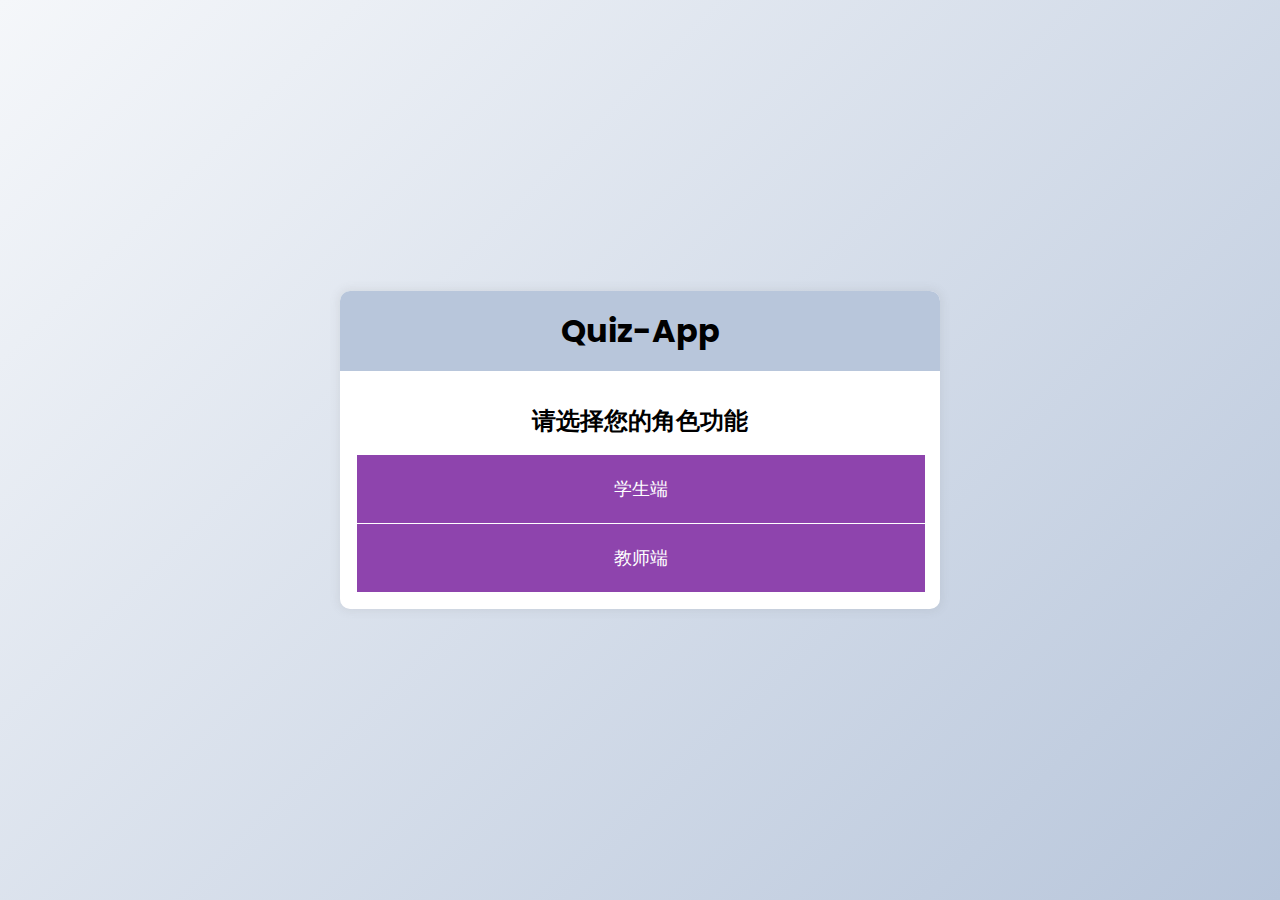
<file: index.html>
<!DOCTYPE html>
<html lang="en">

<head>
    <meta charset="UTF-8" />
    <meta name="viewport" content="width=device-width, initial-scale=1.0" />
    <link rel="stylesheet" href="css/myquiz.css" />
    <title>Quiz App</title>
</head>

<body>
    
    <div class="quiz-container" id="quiz">
        <h1 id="home">Quiz-App</h2>
        <div class="quiz-header">
             <h2 id="question">请选择您的角色功能</h1>
            <button id="studentButton">学生端</button>
            <button id="teacherButton">教师端</button>
        </div>

    </div>

    </div>
    <script src="js/myquiz.js"></script>
</body>

</html>
</file>
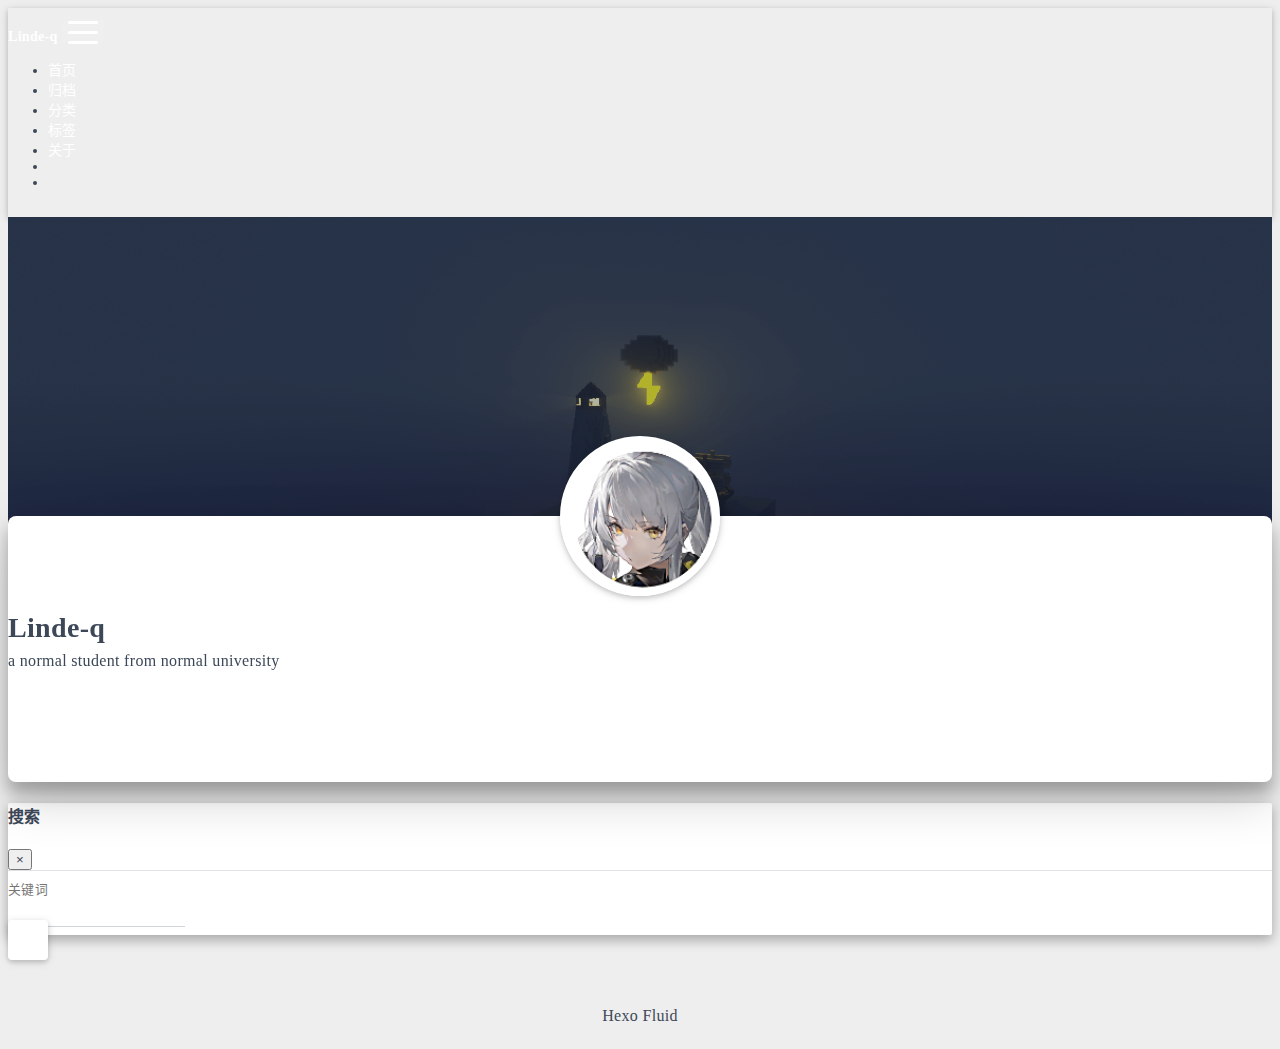
<file: about/index.html>
<!DOCTYPE html>
<html lang="zh-CN" data-default-color-scheme=auto>



<head>
  <meta charset="UTF-8">
  <link rel="apple-touch-icon" sizes="76x76" href="/img/fluid.png">
  <link rel="icon" href="/img/fluid.png">
  <meta name="viewport" content="width=device-width, initial-scale=1.0, maximum-scale=5.0, shrink-to-fit=no">
  <meta http-equiv="x-ua-compatible" content="ie=edge">
  
    <meta http-equiv="Content-Security-Policy" content="upgrade-insecure-requests">
  
  <meta name="theme-color" content="#2f4154">
  <meta name="author" content="lindeq">
  <meta name="keywords" content="">
  
    <meta property="og:type" content="website">
<meta property="og:title" content="关于">
<meta property="og:url" content="http://example.com/about/index.html">
<meta property="og:site_name" content="lindeq-blog">
<meta property="og:locale" content="zh_CN">
<meta property="article:published_time" content="2023-09-28T09:35:07.000Z">
<meta property="article:modified_time" content="2023-09-28T10:27:57.251Z">
<meta property="article:author" content="lindeq">
<meta name="twitter:card" content="summary_large_image">
  
  
    <meta name="referrer" content="no-referrer-when-downgrade">
  
  
  <title>关于 - lindeq-blog</title>

  <link  rel="stylesheet" href="https://lib.baomitu.com/twitter-bootstrap/4.6.1/css/bootstrap.min.css" />



  <link  rel="stylesheet" href="https://lib.baomitu.com/github-markdown-css/4.0.0/github-markdown.min.css" />

  <link  rel="stylesheet" href="https://lib.baomitu.com/hint.css/2.7.0/hint.min.css" />

  <link  rel="stylesheet" href="https://lib.baomitu.com/fancybox/3.5.7/jquery.fancybox.min.css" />



<!-- 主题依赖的图标库，不要自行修改 -->
<!-- Do not modify the link that theme dependent icons -->

<link rel="stylesheet" href="//at.alicdn.com/t/font_1749284_hj8rtnfg7um.css">



<link rel="stylesheet" href="//at.alicdn.com/t/font_1736178_lbnruvf0jn.css">


<link  rel="stylesheet" href="/css/main.css" />


  <link id="highlight-css" rel="stylesheet" href="/css/highlight.css" />
  
    <link id="highlight-css-dark" rel="stylesheet" href="/css/highlight-dark.css" />
  




  <script id="fluid-configs">
    var Fluid = window.Fluid || {};
    Fluid.ctx = Object.assign({}, Fluid.ctx)
    var CONFIG = {"hostname":"example.com","root":"/","version":"1.9.5","typing":{"enable":true,"typeSpeed":40,"cursorChar":"(❁´◡`❁)","loop":false,"scope":[]},"anchorjs":{"enable":true,"element":"h1,h2,h3,h4,h5,h6","placement":"left","visible":"hover","icon":""},"progressbar":{"enable":true,"height_px":3,"color":"#29d","options":{"showSpinner":false,"trickleSpeed":100}},"code_language":{"enable":true,"default":"TEXT"},"copy_btn":true,"image_caption":{"enable":true},"image_zoom":{"enable":true,"img_url_replace":["",""]},"toc":{"enable":true,"placement":"right","headingSelector":"h1,h2,h3,h4,h5,h6","collapseDepth":0},"lazyload":{"enable":true,"loading_img":"/img/loading.gif","onlypost":false,"offset_factor":2},"web_analytics":{"enable":true,"follow_dnt":false,"baidu":null,"google":{"measurement_id":null},"tencent":{"sid":null,"cid":null},"woyaola":null,"cnzz":null,"leancloud":{"app_id":"4k6QeVAcCH9PY7eyOk3ZWfpt-gzGzoHsz","app_key":"KM6cdkh5cNvivAIKkZVDYDog","server_url":null,"path":"window.location.pathname","ignore_local":false}},"search_path":"/local-search.xml","include_content_in_search":true};

    if (CONFIG.web_analytics.follow_dnt) {
      var dntVal = navigator.doNotTrack || window.doNotTrack || navigator.msDoNotTrack;
      Fluid.ctx.dnt = dntVal && (dntVal.startsWith('1') || dntVal.startsWith('yes') || dntVal.startsWith('on'));
    }
  </script>
  <script  src="/js/utils.js" ></script>
  <script  src="/js/color-schema.js" ></script>
  

  

  
    <!-- Google tag (gtag.js) -->
    <script async>
      if (!Fluid.ctx.dnt) {
        Fluid.utils.createScript("https://www.googletagmanager.com/gtag/js?id=", function() {
          window.dataLayer = window.dataLayer || [];
          function gtag() {
            dataLayer.push(arguments);
          }
          gtag('js', new Date());
          gtag('config', '');
        });
      }
    </script>
  

  

  

  

  
    
  



  
<meta name="generator" content="Hexo 6.3.0"></head>


<body>
  

  <header>
    

<div class="header-inner" style="height: 60vh;">
  <nav id="navbar" class="navbar fixed-top  navbar-expand-lg navbar-dark scrolling-navbar">
  <div class="container">
    <a class="navbar-brand" href="/">
      <strong>Linde-q</strong>
    </a>

    <button id="navbar-toggler-btn" class="navbar-toggler" type="button" data-toggle="collapse"
            data-target="#navbarSupportedContent"
            aria-controls="navbarSupportedContent" aria-expanded="false" aria-label="Toggle navigation">
      <div class="animated-icon"><span></span><span></span><span></span></div>
    </button>

    <!-- Collapsible content -->
    <div class="collapse navbar-collapse" id="navbarSupportedContent">
      <ul class="navbar-nav ml-auto text-center">
        
          
          
          
          
            <li class="nav-item">
              <a class="nav-link" href="/">
                <i class="iconfont icon-home-fill"></i>
                <span>首页</span>
              </a>
            </li>
          
        
          
          
          
          
            <li class="nav-item">
              <a class="nav-link" href="/archives/">
                <i class="iconfont icon-archive-fill"></i>
                <span>归档</span>
              </a>
            </li>
          
        
          
          
          
          
            <li class="nav-item">
              <a class="nav-link" href="/categories/">
                <i class="iconfont icon-category-fill"></i>
                <span>分类</span>
              </a>
            </li>
          
        
          
          
          
          
            <li class="nav-item">
              <a class="nav-link" href="/tags/">
                <i class="iconfont icon-tags-fill"></i>
                <span>标签</span>
              </a>
            </li>
          
        
          
          
          
          
            <li class="nav-item">
              <a class="nav-link" href="/about/">
                <i class="iconfont icon-user-fill"></i>
                <span>关于</span>
              </a>
            </li>
          
        
        
          <li class="nav-item" id="search-btn">
            <a class="nav-link" target="_self" href="javascript:;" data-toggle="modal" data-target="#modalSearch" aria-label="Search">
              <i class="iconfont icon-search"></i>
            </a>
          </li>
          
        
        
          <li class="nav-item" id="color-toggle-btn">
            <a class="nav-link" target="_self" href="javascript:;" aria-label="Color Toggle">
              <i class="iconfont icon-dark" id="color-toggle-icon"></i>
            </a>
          </li>
        
      </ul>
    </div>
  </div>
</nav>

  

<div id="banner" class="banner" parallax=true
     style="background: url('/img/default.png') no-repeat center center; background-size: cover;">
  <div class="full-bg-img">
    <div class="mask flex-center" style="background-color: rgba(0, 0, 0, 0.3)">
      <div class="banner-text text-center fade-in-up">
        <div class="h2">
          
            <span id="subtitle" data-typed-text="关于"></span>
          
        </div>

        
      </div>

      
    </div>
  </div>
</div>

</div>

  </header>

  <main>
    
      <div class="container nopadding-x-md">
        <div id="board"
          >
          
            <div class="about-avatar">
              <img src="/img/head.png" srcset="/img/loading.gif" lazyload class="img-fluid" alt="avatar">
            </div>
          
          <div class="container">
            <div class="row">
              <div class="col-12 col-md-10 m-auto">
                

<div class="text-center">
  <div class="about-info">
    <div class="about-name">Linde-q</div>
    <div class="about-intro">a normal student from normal university</div>
    <div class="about-icons">
      
        
        
        
        <a href=https://github.com/Linde-q/Linde-q.github.io class="
           hint--bottom hint--rounded"
           aria-label=GitHub
           target="_blank"
        >
          <i class="iconfont icon-github-fill" aria-hidden="true"></i>
          
        </a>
      
        
        
        
        <a  class="qr-trigger
           "
           
           target="_self"
        >
          <i class="iconfont icon-wechat-fill" aria-hidden="true"></i>
          
            <img class="qr-img" src="/img/Tc.png" srcset="/img/loading.gif" lazyload alt="qrcode" />
          
        </a>
      
    </div>
  </div>
</div>

<article class="about-content page-content mt-5">
  <div class="markdown-body">
    
  </div>

  
</article>





  



  



  



  



  





              </div>
            </div>
          </div>
        </div>
      </div>
    

    
      <a id="scroll-top-button" aria-label="TOP" href="#" role="button">
        <i class="iconfont icon-arrowup" aria-hidden="true"></i>
      </a>
    

    
      <div class="modal fade" id="modalSearch" tabindex="-1" role="dialog" aria-labelledby="ModalLabel"
     aria-hidden="true">
  <div class="modal-dialog modal-dialog-scrollable modal-lg" role="document">
    <div class="modal-content">
      <div class="modal-header text-center">
        <h4 class="modal-title w-100 font-weight-bold">搜索</h4>
        <button type="button" id="local-search-close" class="close" data-dismiss="modal" aria-label="Close">
          <span aria-hidden="true">&times;</span>
        </button>
      </div>
      <div class="modal-body mx-3">
        <div class="md-form mb-5">
          <input type="text" id="local-search-input" class="form-control validate">
          <label data-error="x" data-success="v" for="local-search-input">关键词</label>
        </div>
        <div class="list-group" id="local-search-result"></div>
      </div>
    </div>
  </div>
</div>

    

    
  </main>

  <footer>
    <div class="footer-inner">
  
    <div class="footer-content">
       <a href="https://hexo.io" target="_blank" rel="nofollow noopener"><span>Hexo</span></a> <i class="iconfont icon-love"></i> <a href="https://github.com/fluid-dev/hexo-theme-fluid" target="_blank" rel="nofollow noopener"><span>Fluid</span></a> 
    </div>
  
  
    <div class="statistics">
  
  

  
</div>

  
  
  
</div>

  </footer>

  <!-- Scripts -->
  
  <script  src="https://lib.baomitu.com/nprogress/0.2.0/nprogress.min.js" ></script>
  <link  rel="stylesheet" href="https://lib.baomitu.com/nprogress/0.2.0/nprogress.min.css" />

  <script>
    NProgress.configure({"showSpinner":false,"trickleSpeed":100})
    NProgress.start()
    window.addEventListener('load', function() {
      NProgress.done();
    })
  </script>


<script  src="https://lib.baomitu.com/jquery/3.6.4/jquery.min.js" ></script>
<script  src="https://lib.baomitu.com/twitter-bootstrap/4.6.1/js/bootstrap.min.js" ></script>
<script  src="/js/events.js" ></script>
<script  src="/js/plugins.js" ></script>


  <script  src="https://lib.baomitu.com/typed.js/2.0.12/typed.min.js" ></script>
  <script>
    (function (window, document) {
      var typing = Fluid.plugins.typing;
      var subtitle = document.getElementById('subtitle');
      if (!subtitle || !typing) {
        return;
      }
      var text = subtitle.getAttribute('data-typed-text');
      
        typing(text);
      
    })(window, document);
  </script>




  
    <script  src="/js/img-lazyload.js" ></script>
  




  <script src=https://lib.baomitu.com/clipboard.js/2.0.11/clipboard.min.js></script>

  <script>Fluid.plugins.codeWidget();</script>


  
<script>
  Fluid.utils.createScript('https://lib.baomitu.com/anchor-js/4.3.1/anchor.min.js', function() {
    window.anchors.options = {
      placement: CONFIG.anchorjs.placement,
      visible  : CONFIG.anchorjs.visible
    };
    if (CONFIG.anchorjs.icon) {
      window.anchors.options.icon = CONFIG.anchorjs.icon;
    }
    var el = (CONFIG.anchorjs.element || 'h1,h2,h3,h4,h5,h6').split(',');
    var res = [];
    for (var item of el) {
      res.push('.markdown-body > ' + item.trim());
    }
    if (CONFIG.anchorjs.placement === 'left') {
      window.anchors.options.class = 'anchorjs-link-left';
    }
    window.anchors.add(res.join(', '));

    Fluid.events.registerRefreshCallback(function() {
      if ('anchors' in window) {
        anchors.removeAll();
        var el = (CONFIG.anchorjs.element || 'h1,h2,h3,h4,h5,h6').split(',');
        var res = [];
        for (var item of el) {
          res.push('.markdown-body > ' + item.trim());
        }
        if (CONFIG.anchorjs.placement === 'left') {
          anchors.options.class = 'anchorjs-link-left';
        }
        anchors.add(res.join(', '));
      }
    });
  });
</script>


  
<script>
  Fluid.utils.createScript('https://lib.baomitu.com/fancybox/3.5.7/jquery.fancybox.min.js', function() {
    Fluid.plugins.fancyBox();
  });
</script>


  <script>Fluid.plugins.imageCaption();</script>

  <script defer src="/js/leancloud.js" ></script>

  <script  src="/js/local-search.js" ></script>





<!-- 主题的启动项，将它保持在最底部 -->
<!-- the boot of the theme, keep it at the bottom -->
<script  src="/js/boot.js" ></script>


  

  <noscript>
    <div class="noscript-warning">博客在允许 JavaScript 运行的环境下浏览效果更佳</div>
  </noscript>
</body>
</html>
</file>
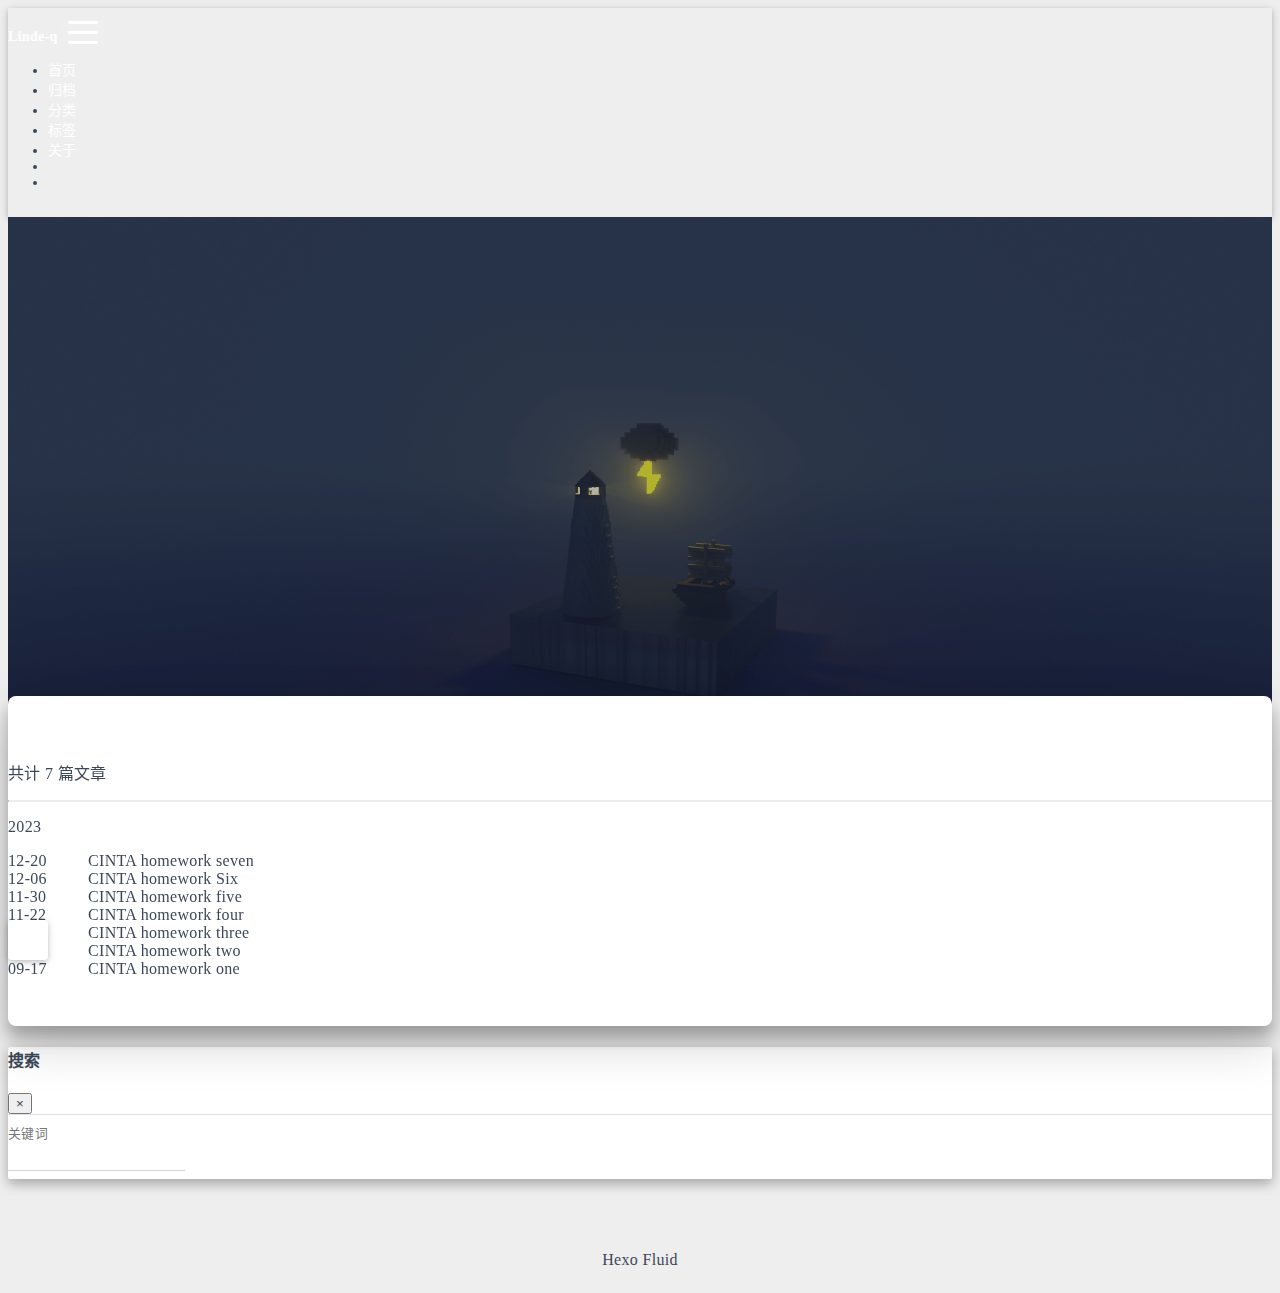
<file: tags/CINTA/index.html>
<!DOCTYPE html>
<html lang="zh-CN" data-default-color-scheme=auto>



<head>
  <meta charset="UTF-8">
  <link rel="apple-touch-icon" sizes="76x76" href="/img/fluid.png">
  <link rel="icon" href="/img/fluid.png">
  <meta name="viewport" content="width=device-width, initial-scale=1.0, maximum-scale=5.0, shrink-to-fit=no">
  <meta http-equiv="x-ua-compatible" content="ie=edge">
  
    <meta http-equiv="Content-Security-Policy" content="upgrade-insecure-requests">
  
  <meta name="theme-color" content="#2f4154">
  <meta name="author" content="lindeq">
  <meta name="keywords" content="">
  
    <meta property="og:type" content="website">
<meta property="og:title" content="标签 - CINTA">
<meta property="og:url" content="http://example.com/tags/CINTA/index.html">
<meta property="og:site_name" content="lindeq-blog">
<meta property="og:locale" content="zh_CN">
<meta property="article:author" content="lindeq">
<meta name="twitter:card" content="summary_large_image">
  
  
    <meta name="referrer" content="no-referrer-when-downgrade">
  
  
  <title>标签 - CINTA - lindeq-blog</title>

  <link  rel="stylesheet" href="https://lib.baomitu.com/twitter-bootstrap/4.6.1/css/bootstrap.min.css" />





<!-- 主题依赖的图标库，不要自行修改 -->
<!-- Do not modify the link that theme dependent icons -->

<link rel="stylesheet" href="//at.alicdn.com/t/font_1749284_hj8rtnfg7um.css">



<link rel="stylesheet" href="//at.alicdn.com/t/font_1736178_lbnruvf0jn.css">


<link  rel="stylesheet" href="/css/main.css" />


  <link id="highlight-css" rel="stylesheet" href="/css/highlight.css" />
  
    <link id="highlight-css-dark" rel="stylesheet" href="/css/highlight-dark.css" />
  




  <script id="fluid-configs">
    var Fluid = window.Fluid || {};
    Fluid.ctx = Object.assign({}, Fluid.ctx)
    var CONFIG = {"hostname":"example.com","root":"/","version":"1.9.5","typing":{"enable":true,"typeSpeed":40,"cursorChar":"(❁´◡`❁)","loop":false,"scope":[]},"anchorjs":{"enable":true,"element":"h1,h2,h3,h4,h5,h6","placement":"left","visible":"hover","icon":""},"progressbar":{"enable":true,"height_px":3,"color":"#29d","options":{"showSpinner":false,"trickleSpeed":100}},"code_language":{"enable":true,"default":"TEXT"},"copy_btn":true,"image_caption":{"enable":true},"image_zoom":{"enable":true,"img_url_replace":["",""]},"toc":{"enable":true,"placement":"right","headingSelector":"h1,h2,h3,h4,h5,h6","collapseDepth":0},"lazyload":{"enable":true,"loading_img":"/img/loading.gif","onlypost":false,"offset_factor":2},"web_analytics":{"enable":true,"follow_dnt":false,"baidu":null,"google":{"measurement_id":null},"tencent":{"sid":null,"cid":null},"woyaola":null,"cnzz":null,"leancloud":{"app_id":"4k6QeVAcCH9PY7eyOk3ZWfpt-gzGzoHsz","app_key":"KM6cdkh5cNvivAIKkZVDYDog","server_url":null,"path":"window.location.pathname","ignore_local":false}},"search_path":"/local-search.xml","include_content_in_search":true};

    if (CONFIG.web_analytics.follow_dnt) {
      var dntVal = navigator.doNotTrack || window.doNotTrack || navigator.msDoNotTrack;
      Fluid.ctx.dnt = dntVal && (dntVal.startsWith('1') || dntVal.startsWith('yes') || dntVal.startsWith('on'));
    }
  </script>
  <script  src="/js/utils.js" ></script>
  <script  src="/js/color-schema.js" ></script>
  

  

  
    <!-- Google tag (gtag.js) -->
    <script async>
      if (!Fluid.ctx.dnt) {
        Fluid.utils.createScript("https://www.googletagmanager.com/gtag/js?id=", function() {
          window.dataLayer = window.dataLayer || [];
          function gtag() {
            dataLayer.push(arguments);
          }
          gtag('js', new Date());
          gtag('config', '');
        });
      }
    </script>
  

  

  

  

  
    
  



  
<meta name="generator" content="Hexo 6.3.0"></head>


<body>
  

  <header>
    

<div class="header-inner" style="height: 80vh;">
  <nav id="navbar" class="navbar fixed-top  navbar-expand-lg navbar-dark scrolling-navbar">
  <div class="container">
    <a class="navbar-brand" href="/">
      <strong>Linde-q</strong>
    </a>

    <button id="navbar-toggler-btn" class="navbar-toggler" type="button" data-toggle="collapse"
            data-target="#navbarSupportedContent"
            aria-controls="navbarSupportedContent" aria-expanded="false" aria-label="Toggle navigation">
      <div class="animated-icon"><span></span><span></span><span></span></div>
    </button>

    <!-- Collapsible content -->
    <div class="collapse navbar-collapse" id="navbarSupportedContent">
      <ul class="navbar-nav ml-auto text-center">
        
          
          
          
          
            <li class="nav-item">
              <a class="nav-link" href="/">
                <i class="iconfont icon-home-fill"></i>
                <span>首页</span>
              </a>
            </li>
          
        
          
          
          
          
            <li class="nav-item">
              <a class="nav-link" href="/archives/">
                <i class="iconfont icon-archive-fill"></i>
                <span>归档</span>
              </a>
            </li>
          
        
          
          
          
          
            <li class="nav-item">
              <a class="nav-link" href="/categories/">
                <i class="iconfont icon-category-fill"></i>
                <span>分类</span>
              </a>
            </li>
          
        
          
          
          
          
            <li class="nav-item">
              <a class="nav-link" href="/tags/">
                <i class="iconfont icon-tags-fill"></i>
                <span>标签</span>
              </a>
            </li>
          
        
          
          
          
          
            <li class="nav-item">
              <a class="nav-link" href="/about/">
                <i class="iconfont icon-user-fill"></i>
                <span>关于</span>
              </a>
            </li>
          
        
        
          <li class="nav-item" id="search-btn">
            <a class="nav-link" target="_self" href="javascript:;" data-toggle="modal" data-target="#modalSearch" aria-label="Search">
              <i class="iconfont icon-search"></i>
            </a>
          </li>
          
        
        
          <li class="nav-item" id="color-toggle-btn">
            <a class="nav-link" target="_self" href="javascript:;" aria-label="Color Toggle">
              <i class="iconfont icon-dark" id="color-toggle-icon"></i>
            </a>
          </li>
        
      </ul>
    </div>
  </div>
</nav>

  

<div id="banner" class="banner" parallax=true
     style="background: url('/img/default.png') no-repeat center center; background-size: cover;">
  <div class="full-bg-img">
    <div class="mask flex-center" style="background-color: rgba(0, 0, 0, 0.3)">
      <div class="banner-text text-center fade-in-up">
        <div class="h2">
          
            <span id="subtitle" data-typed-text="标签 - CINTA"></span>
          
        </div>

        
      </div>

      
        <div class="scroll-down-bar">
          <i class="iconfont icon-arrowdown"></i>
        </div>
      
    </div>
  </div>
</div>

</div>

  </header>

  <main>
    
      <div class="container nopadding-x-md">
        <div id="board"
          >
          
          <div class="container">
            <div class="row">
              <div class="col-12 col-md-10 m-auto">
                

<div class="list-group">
  <p class="h4">共计 7 篇文章</p>
  <hr>
  
  
    
      
      <p class="h5">2023</p>
    
    <a href="/2023/12/20/cinta%207/" class="list-group-item list-group-item-action">
      <time>12-20</time>
      <div class="list-group-item-title">CINTA homework seven</div>
    </a>
  
    
    <a href="/2023/12/06/cinta%206/" class="list-group-item list-group-item-action">
      <time>12-06</time>
      <div class="list-group-item-title">CINTA homework Six</div>
    </a>
  
    
    <a href="/2023/11/30/cinta%205/" class="list-group-item list-group-item-action">
      <time>11-30</time>
      <div class="list-group-item-title">CINTA homework five</div>
    </a>
  
    
    <a href="/2023/11/22/cinta%204/" class="list-group-item list-group-item-action">
      <time>11-22</time>
      <div class="list-group-item-title">CINTA homework four</div>
    </a>
  
    
    <a href="/2023/10/28/cinta%203/" class="list-group-item list-group-item-action">
      <time>10-28</time>
      <div class="list-group-item-title">CINTA homework three</div>
    </a>
  
    
    <a href="/2023/10/15/cinta%202/" class="list-group-item list-group-item-action">
      <time>10-15</time>
      <div class="list-group-item-title">CINTA homework two</div>
    </a>
  
    
    <a href="/2023/09/17/cinta%201/" class="list-group-item list-group-item-action">
      <time>09-17</time>
      <div class="list-group-item-title">CINTA homework one</div>
    </a>
  
</div>





              </div>
            </div>
          </div>
        </div>
      </div>
    

    
      <a id="scroll-top-button" aria-label="TOP" href="#" role="button">
        <i class="iconfont icon-arrowup" aria-hidden="true"></i>
      </a>
    

    
      <div class="modal fade" id="modalSearch" tabindex="-1" role="dialog" aria-labelledby="ModalLabel"
     aria-hidden="true">
  <div class="modal-dialog modal-dialog-scrollable modal-lg" role="document">
    <div class="modal-content">
      <div class="modal-header text-center">
        <h4 class="modal-title w-100 font-weight-bold">搜索</h4>
        <button type="button" id="local-search-close" class="close" data-dismiss="modal" aria-label="Close">
          <span aria-hidden="true">&times;</span>
        </button>
      </div>
      <div class="modal-body mx-3">
        <div class="md-form mb-5">
          <input type="text" id="local-search-input" class="form-control validate">
          <label data-error="x" data-success="v" for="local-search-input">关键词</label>
        </div>
        <div class="list-group" id="local-search-result"></div>
      </div>
    </div>
  </div>
</div>

    

    
  </main>

  <footer>
    <div class="footer-inner">
  
    <div class="footer-content">
       <a href="https://hexo.io" target="_blank" rel="nofollow noopener"><span>Hexo</span></a> <i class="iconfont icon-love"></i> <a href="https://github.com/fluid-dev/hexo-theme-fluid" target="_blank" rel="nofollow noopener"><span>Fluid</span></a> 
    </div>
  
  
    <div class="statistics">
  
  

  
</div>

  
  
  
</div>

  </footer>

  <!-- Scripts -->
  
  <script  src="https://lib.baomitu.com/nprogress/0.2.0/nprogress.min.js" ></script>
  <link  rel="stylesheet" href="https://lib.baomitu.com/nprogress/0.2.0/nprogress.min.css" />

  <script>
    NProgress.configure({"showSpinner":false,"trickleSpeed":100})
    NProgress.start()
    window.addEventListener('load', function() {
      NProgress.done();
    })
  </script>


<script  src="https://lib.baomitu.com/jquery/3.6.4/jquery.min.js" ></script>
<script  src="https://lib.baomitu.com/twitter-bootstrap/4.6.1/js/bootstrap.min.js" ></script>
<script  src="/js/events.js" ></script>
<script  src="/js/plugins.js" ></script>


  <script  src="https://lib.baomitu.com/typed.js/2.0.12/typed.min.js" ></script>
  <script>
    (function (window, document) {
      var typing = Fluid.plugins.typing;
      var subtitle = document.getElementById('subtitle');
      if (!subtitle || !typing) {
        return;
      }
      var text = subtitle.getAttribute('data-typed-text');
      
        typing(text);
      
    })(window, document);
  </script>




  
    <script  src="/js/img-lazyload.js" ></script>
  




  <script defer src="/js/leancloud.js" ></script>

  <script  src="/js/local-search.js" ></script>





<!-- 主题的启动项，将它保持在最底部 -->
<!-- the boot of the theme, keep it at the bottom -->
<script  src="/js/boot.js" ></script>


  

  <noscript>
    <div class="noscript-warning">博客在允许 JavaScript 运行的环境下浏览效果更佳</div>
  </noscript>
</body>
</html>
</file>
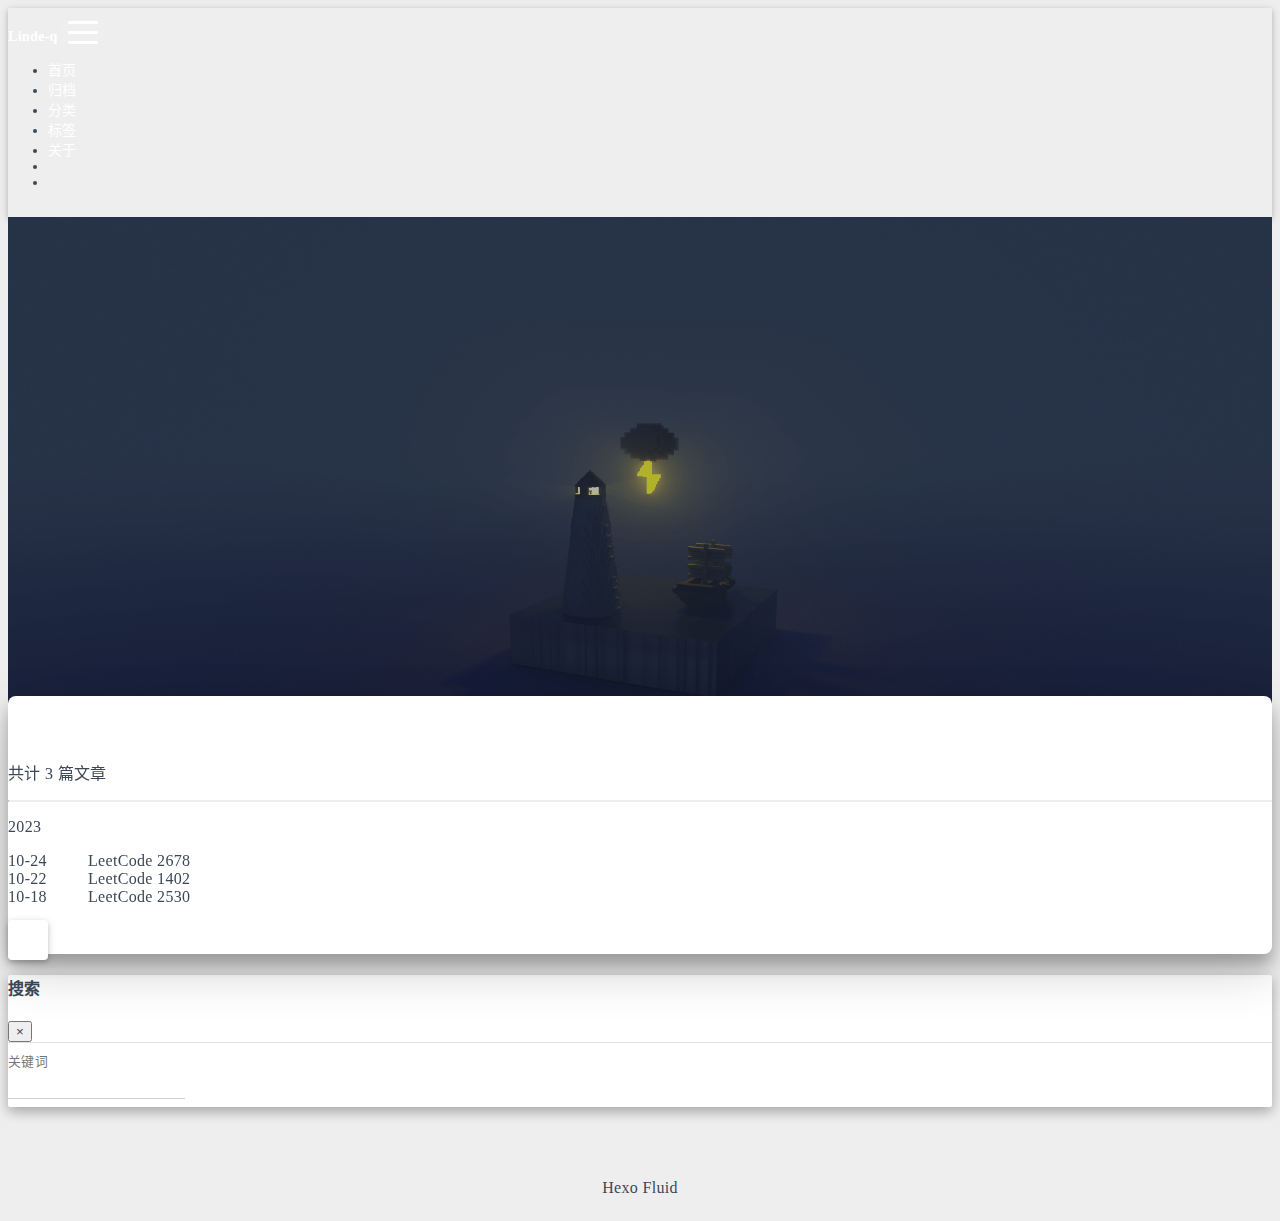
<file: tags/LeetCode/index.html>
<!DOCTYPE html>
<html lang="zh-CN" data-default-color-scheme=auto>



<head>
  <meta charset="UTF-8">
  <link rel="apple-touch-icon" sizes="76x76" href="/img/fluid.png">
  <link rel="icon" href="/img/fluid.png">
  <meta name="viewport" content="width=device-width, initial-scale=1.0, maximum-scale=5.0, shrink-to-fit=no">
  <meta http-equiv="x-ua-compatible" content="ie=edge">
  
    <meta http-equiv="Content-Security-Policy" content="upgrade-insecure-requests">
  
  <meta name="theme-color" content="#2f4154">
  <meta name="author" content="lindeq">
  <meta name="keywords" content="">
  
    <meta property="og:type" content="website">
<meta property="og:title" content="标签 - LeetCode">
<meta property="og:url" content="http://example.com/tags/LeetCode/index.html">
<meta property="og:site_name" content="lindeq-blog">
<meta property="og:locale" content="zh_CN">
<meta property="article:author" content="lindeq">
<meta name="twitter:card" content="summary_large_image">
  
  
    <meta name="referrer" content="no-referrer-when-downgrade">
  
  
  <title>标签 - LeetCode - lindeq-blog</title>

  <link  rel="stylesheet" href="https://lib.baomitu.com/twitter-bootstrap/4.6.1/css/bootstrap.min.css" />





<!-- 主题依赖的图标库，不要自行修改 -->
<!-- Do not modify the link that theme dependent icons -->

<link rel="stylesheet" href="//at.alicdn.com/t/font_1749284_hj8rtnfg7um.css">



<link rel="stylesheet" href="//at.alicdn.com/t/font_1736178_lbnruvf0jn.css">


<link  rel="stylesheet" href="/css/main.css" />


  <link id="highlight-css" rel="stylesheet" href="/css/highlight.css" />
  
    <link id="highlight-css-dark" rel="stylesheet" href="/css/highlight-dark.css" />
  




  <script id="fluid-configs">
    var Fluid = window.Fluid || {};
    Fluid.ctx = Object.assign({}, Fluid.ctx)
    var CONFIG = {"hostname":"example.com","root":"/","version":"1.9.5","typing":{"enable":true,"typeSpeed":40,"cursorChar":"(❁´◡`❁)","loop":false,"scope":[]},"anchorjs":{"enable":true,"element":"h1,h2,h3,h4,h5,h6","placement":"left","visible":"hover","icon":""},"progressbar":{"enable":true,"height_px":3,"color":"#29d","options":{"showSpinner":false,"trickleSpeed":100}},"code_language":{"enable":true,"default":"TEXT"},"copy_btn":true,"image_caption":{"enable":true},"image_zoom":{"enable":true,"img_url_replace":["",""]},"toc":{"enable":true,"placement":"right","headingSelector":"h1,h2,h3,h4,h5,h6","collapseDepth":0},"lazyload":{"enable":true,"loading_img":"/img/loading.gif","onlypost":false,"offset_factor":2},"web_analytics":{"enable":true,"follow_dnt":false,"baidu":null,"google":{"measurement_id":null},"tencent":{"sid":null,"cid":null},"woyaola":null,"cnzz":null,"leancloud":{"app_id":"4k6QeVAcCH9PY7eyOk3ZWfpt-gzGzoHsz","app_key":"KM6cdkh5cNvivAIKkZVDYDog","server_url":null,"path":"window.location.pathname","ignore_local":false}},"search_path":"/local-search.xml","include_content_in_search":true};

    if (CONFIG.web_analytics.follow_dnt) {
      var dntVal = navigator.doNotTrack || window.doNotTrack || navigator.msDoNotTrack;
      Fluid.ctx.dnt = dntVal && (dntVal.startsWith('1') || dntVal.startsWith('yes') || dntVal.startsWith('on'));
    }
  </script>
  <script  src="/js/utils.js" ></script>
  <script  src="/js/color-schema.js" ></script>
  

  

  
    <!-- Google tag (gtag.js) -->
    <script async>
      if (!Fluid.ctx.dnt) {
        Fluid.utils.createScript("https://www.googletagmanager.com/gtag/js?id=", function() {
          window.dataLayer = window.dataLayer || [];
          function gtag() {
            dataLayer.push(arguments);
          }
          gtag('js', new Date());
          gtag('config', '');
        });
      }
    </script>
  

  

  

  

  
    
  



  
<meta name="generator" content="Hexo 6.3.0"></head>


<body>
  

  <header>
    

<div class="header-inner" style="height: 80vh;">
  <nav id="navbar" class="navbar fixed-top  navbar-expand-lg navbar-dark scrolling-navbar">
  <div class="container">
    <a class="navbar-brand" href="/">
      <strong>Linde-q</strong>
    </a>

    <button id="navbar-toggler-btn" class="navbar-toggler" type="button" data-toggle="collapse"
            data-target="#navbarSupportedContent"
            aria-controls="navbarSupportedContent" aria-expanded="false" aria-label="Toggle navigation">
      <div class="animated-icon"><span></span><span></span><span></span></div>
    </button>

    <!-- Collapsible content -->
    <div class="collapse navbar-collapse" id="navbarSupportedContent">
      <ul class="navbar-nav ml-auto text-center">
        
          
          
          
          
            <li class="nav-item">
              <a class="nav-link" href="/">
                <i class="iconfont icon-home-fill"></i>
                <span>首页</span>
              </a>
            </li>
          
        
          
          
          
          
            <li class="nav-item">
              <a class="nav-link" href="/archives/">
                <i class="iconfont icon-archive-fill"></i>
                <span>归档</span>
              </a>
            </li>
          
        
          
          
          
          
            <li class="nav-item">
              <a class="nav-link" href="/categories/">
                <i class="iconfont icon-category-fill"></i>
                <span>分类</span>
              </a>
            </li>
          
        
          
          
          
          
            <li class="nav-item">
              <a class="nav-link" href="/tags/">
                <i class="iconfont icon-tags-fill"></i>
                <span>标签</span>
              </a>
            </li>
          
        
          
          
          
          
            <li class="nav-item">
              <a class="nav-link" href="/about/">
                <i class="iconfont icon-user-fill"></i>
                <span>关于</span>
              </a>
            </li>
          
        
        
          <li class="nav-item" id="search-btn">
            <a class="nav-link" target="_self" href="javascript:;" data-toggle="modal" data-target="#modalSearch" aria-label="Search">
              <i class="iconfont icon-search"></i>
            </a>
          </li>
          
        
        
          <li class="nav-item" id="color-toggle-btn">
            <a class="nav-link" target="_self" href="javascript:;" aria-label="Color Toggle">
              <i class="iconfont icon-dark" id="color-toggle-icon"></i>
            </a>
          </li>
        
      </ul>
    </div>
  </div>
</nav>

  

<div id="banner" class="banner" parallax=true
     style="background: url('/img/default.png') no-repeat center center; background-size: cover;">
  <div class="full-bg-img">
    <div class="mask flex-center" style="background-color: rgba(0, 0, 0, 0.3)">
      <div class="banner-text text-center fade-in-up">
        <div class="h2">
          
            <span id="subtitle" data-typed-text="标签 - LeetCode"></span>
          
        </div>

        
      </div>

      
        <div class="scroll-down-bar">
          <i class="iconfont icon-arrowdown"></i>
        </div>
      
    </div>
  </div>
</div>

</div>

  </header>

  <main>
    
      <div class="container nopadding-x-md">
        <div id="board"
          >
          
          <div class="container">
            <div class="row">
              <div class="col-12 col-md-10 m-auto">
                

<div class="list-group">
  <p class="h4">共计 3 篇文章</p>
  <hr>
  
  
    
      
      <p class="h5">2023</p>
    
    <a href="/2023/10/24/Leetcode2678/" class="list-group-item list-group-item-action">
      <time>10-24</time>
      <div class="list-group-item-title">LeetCode 2678</div>
    </a>
  
    
    <a href="/2023/10/22/leetcode%201402/" class="list-group-item list-group-item-action">
      <time>10-22</time>
      <div class="list-group-item-title">LeetCode 1402</div>
    </a>
  
    
    <a href="/2023/10/18/leetcode%202530/" class="list-group-item list-group-item-action">
      <time>10-18</time>
      <div class="list-group-item-title">LeetCode 2530</div>
    </a>
  
</div>





              </div>
            </div>
          </div>
        </div>
      </div>
    

    
      <a id="scroll-top-button" aria-label="TOP" href="#" role="button">
        <i class="iconfont icon-arrowup" aria-hidden="true"></i>
      </a>
    

    
      <div class="modal fade" id="modalSearch" tabindex="-1" role="dialog" aria-labelledby="ModalLabel"
     aria-hidden="true">
  <div class="modal-dialog modal-dialog-scrollable modal-lg" role="document">
    <div class="modal-content">
      <div class="modal-header text-center">
        <h4 class="modal-title w-100 font-weight-bold">搜索</h4>
        <button type="button" id="local-search-close" class="close" data-dismiss="modal" aria-label="Close">
          <span aria-hidden="true">&times;</span>
        </button>
      </div>
      <div class="modal-body mx-3">
        <div class="md-form mb-5">
          <input type="text" id="local-search-input" class="form-control validate">
          <label data-error="x" data-success="v" for="local-search-input">关键词</label>
        </div>
        <div class="list-group" id="local-search-result"></div>
      </div>
    </div>
  </div>
</div>

    

    
  </main>

  <footer>
    <div class="footer-inner">
  
    <div class="footer-content">
       <a href="https://hexo.io" target="_blank" rel="nofollow noopener"><span>Hexo</span></a> <i class="iconfont icon-love"></i> <a href="https://github.com/fluid-dev/hexo-theme-fluid" target="_blank" rel="nofollow noopener"><span>Fluid</span></a> 
    </div>
  
  
    <div class="statistics">
  
  

  
</div>

  
  
  
</div>

  </footer>

  <!-- Scripts -->
  
  <script  src="https://lib.baomitu.com/nprogress/0.2.0/nprogress.min.js" ></script>
  <link  rel="stylesheet" href="https://lib.baomitu.com/nprogress/0.2.0/nprogress.min.css" />

  <script>
    NProgress.configure({"showSpinner":false,"trickleSpeed":100})
    NProgress.start()
    window.addEventListener('load', function() {
      NProgress.done();
    })
  </script>


<script  src="https://lib.baomitu.com/jquery/3.6.4/jquery.min.js" ></script>
<script  src="https://lib.baomitu.com/twitter-bootstrap/4.6.1/js/bootstrap.min.js" ></script>
<script  src="/js/events.js" ></script>
<script  src="/js/plugins.js" ></script>


  <script  src="https://lib.baomitu.com/typed.js/2.0.12/typed.min.js" ></script>
  <script>
    (function (window, document) {
      var typing = Fluid.plugins.typing;
      var subtitle = document.getElementById('subtitle');
      if (!subtitle || !typing) {
        return;
      }
      var text = subtitle.getAttribute('data-typed-text');
      
        typing(text);
      
    })(window, document);
  </script>




  
    <script  src="/js/img-lazyload.js" ></script>
  




  <script defer src="/js/leancloud.js" ></script>

  <script  src="/js/local-search.js" ></script>





<!-- 主题的启动项，将它保持在最底部 -->
<!-- the boot of the theme, keep it at the bottom -->
<script  src="/js/boot.js" ></script>


  

  <noscript>
    <div class="noscript-warning">博客在允许 JavaScript 运行的环境下浏览效果更佳</div>
  </noscript>
</body>
</html>
</file>
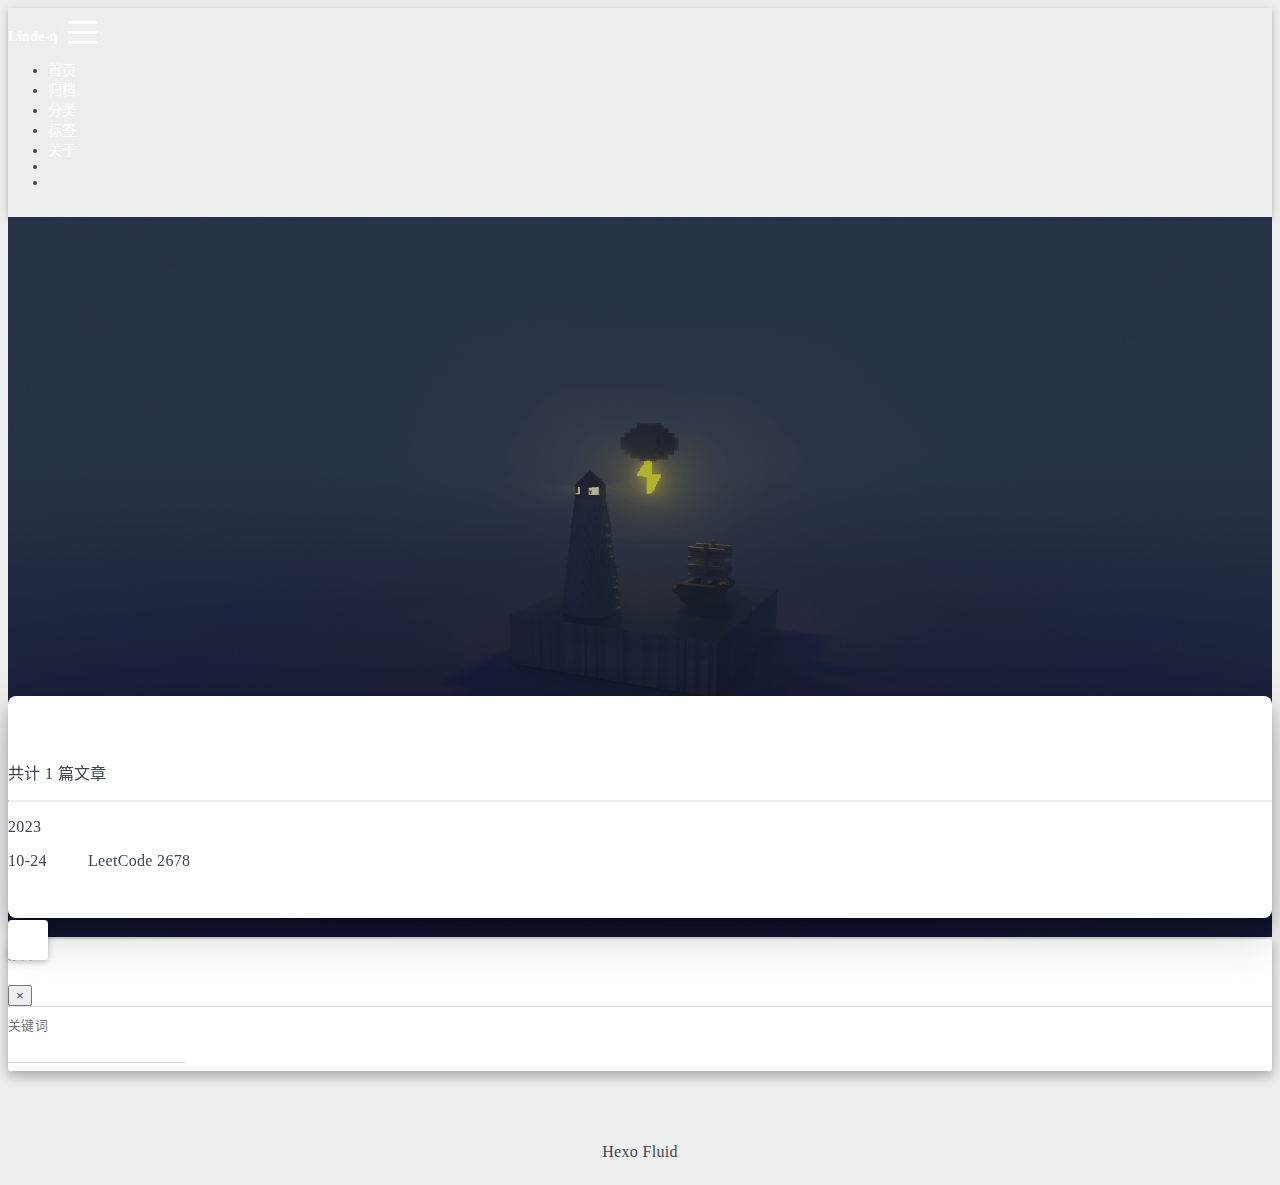
<file: tags/麻烦的String/index.html>
<!DOCTYPE html>
<html lang="zh-CN" data-default-color-scheme=auto>



<head>
  <meta charset="UTF-8">
  <link rel="apple-touch-icon" sizes="76x76" href="/img/fluid.png">
  <link rel="icon" href="/img/fluid.png">
  <meta name="viewport" content="width=device-width, initial-scale=1.0, maximum-scale=5.0, shrink-to-fit=no">
  <meta http-equiv="x-ua-compatible" content="ie=edge">
  
    <meta http-equiv="Content-Security-Policy" content="upgrade-insecure-requests">
  
  <meta name="theme-color" content="#2f4154">
  <meta name="author" content="lindeq">
  <meta name="keywords" content="">
  
    <meta property="og:type" content="website">
<meta property="og:title" content="标签 - 麻烦的String">
<meta property="og:url" content="http://example.com/tags/%E9%BA%BB%E7%83%A6%E7%9A%84String/index.html">
<meta property="og:site_name" content="lindeq-blog">
<meta property="og:locale" content="zh_CN">
<meta property="article:author" content="lindeq">
<meta name="twitter:card" content="summary_large_image">
  
  
    <meta name="referrer" content="no-referrer-when-downgrade">
  
  
  <title>标签 - 麻烦的String - lindeq-blog</title>

  <link  rel="stylesheet" href="https://lib.baomitu.com/twitter-bootstrap/4.6.1/css/bootstrap.min.css" />





<!-- 主题依赖的图标库，不要自行修改 -->
<!-- Do not modify the link that theme dependent icons -->

<link rel="stylesheet" href="//at.alicdn.com/t/font_1749284_hj8rtnfg7um.css">



<link rel="stylesheet" href="//at.alicdn.com/t/font_1736178_lbnruvf0jn.css">


<link  rel="stylesheet" href="/css/main.css" />


  <link id="highlight-css" rel="stylesheet" href="/css/highlight.css" />
  
    <link id="highlight-css-dark" rel="stylesheet" href="/css/highlight-dark.css" />
  




  <script id="fluid-configs">
    var Fluid = window.Fluid || {};
    Fluid.ctx = Object.assign({}, Fluid.ctx)
    var CONFIG = {"hostname":"example.com","root":"/","version":"1.9.5","typing":{"enable":true,"typeSpeed":40,"cursorChar":"(❁´◡`❁)","loop":false,"scope":[]},"anchorjs":{"enable":true,"element":"h1,h2,h3,h4,h5,h6","placement":"left","visible":"hover","icon":""},"progressbar":{"enable":true,"height_px":3,"color":"#29d","options":{"showSpinner":false,"trickleSpeed":100}},"code_language":{"enable":true,"default":"TEXT"},"copy_btn":true,"image_caption":{"enable":true},"image_zoom":{"enable":true,"img_url_replace":["",""]},"toc":{"enable":true,"placement":"right","headingSelector":"h1,h2,h3,h4,h5,h6","collapseDepth":0},"lazyload":{"enable":true,"loading_img":"/img/loading.gif","onlypost":false,"offset_factor":2},"web_analytics":{"enable":true,"follow_dnt":false,"baidu":null,"google":{"measurement_id":null},"tencent":{"sid":null,"cid":null},"woyaola":null,"cnzz":null,"leancloud":{"app_id":"4k6QeVAcCH9PY7eyOk3ZWfpt-gzGzoHsz","app_key":"KM6cdkh5cNvivAIKkZVDYDog","server_url":null,"path":"window.location.pathname","ignore_local":false}},"search_path":"/local-search.xml","include_content_in_search":true};

    if (CONFIG.web_analytics.follow_dnt) {
      var dntVal = navigator.doNotTrack || window.doNotTrack || navigator.msDoNotTrack;
      Fluid.ctx.dnt = dntVal && (dntVal.startsWith('1') || dntVal.startsWith('yes') || dntVal.startsWith('on'));
    }
  </script>
  <script  src="/js/utils.js" ></script>
  <script  src="/js/color-schema.js" ></script>
  

  

  
    <!-- Google tag (gtag.js) -->
    <script async>
      if (!Fluid.ctx.dnt) {
        Fluid.utils.createScript("https://www.googletagmanager.com/gtag/js?id=", function() {
          window.dataLayer = window.dataLayer || [];
          function gtag() {
            dataLayer.push(arguments);
          }
          gtag('js', new Date());
          gtag('config', '');
        });
      }
    </script>
  

  

  

  

  
    
  



  
<meta name="generator" content="Hexo 6.3.0"></head>


<body>
  

  <header>
    

<div class="header-inner" style="height: 80vh;">
  <nav id="navbar" class="navbar fixed-top  navbar-expand-lg navbar-dark scrolling-navbar">
  <div class="container">
    <a class="navbar-brand" href="/">
      <strong>Linde-q</strong>
    </a>

    <button id="navbar-toggler-btn" class="navbar-toggler" type="button" data-toggle="collapse"
            data-target="#navbarSupportedContent"
            aria-controls="navbarSupportedContent" aria-expanded="false" aria-label="Toggle navigation">
      <div class="animated-icon"><span></span><span></span><span></span></div>
    </button>

    <!-- Collapsible content -->
    <div class="collapse navbar-collapse" id="navbarSupportedContent">
      <ul class="navbar-nav ml-auto text-center">
        
          
          
          
          
            <li class="nav-item">
              <a class="nav-link" href="/">
                <i class="iconfont icon-home-fill"></i>
                <span>首页</span>
              </a>
            </li>
          
        
          
          
          
          
            <li class="nav-item">
              <a class="nav-link" href="/archives/">
                <i class="iconfont icon-archive-fill"></i>
                <span>归档</span>
              </a>
            </li>
          
        
          
          
          
          
            <li class="nav-item">
              <a class="nav-link" href="/categories/">
                <i class="iconfont icon-category-fill"></i>
                <span>分类</span>
              </a>
            </li>
          
        
          
          
          
          
            <li class="nav-item">
              <a class="nav-link" href="/tags/">
                <i class="iconfont icon-tags-fill"></i>
                <span>标签</span>
              </a>
            </li>
          
        
          
          
          
          
            <li class="nav-item">
              <a class="nav-link" href="/about/">
                <i class="iconfont icon-user-fill"></i>
                <span>关于</span>
              </a>
            </li>
          
        
        
          <li class="nav-item" id="search-btn">
            <a class="nav-link" target="_self" href="javascript:;" data-toggle="modal" data-target="#modalSearch" aria-label="Search">
              <i class="iconfont icon-search"></i>
            </a>
          </li>
          
        
        
          <li class="nav-item" id="color-toggle-btn">
            <a class="nav-link" target="_self" href="javascript:;" aria-label="Color Toggle">
              <i class="iconfont icon-dark" id="color-toggle-icon"></i>
            </a>
          </li>
        
      </ul>
    </div>
  </div>
</nav>

  

<div id="banner" class="banner" parallax=true
     style="background: url('/img/default.png') no-repeat center center; background-size: cover;">
  <div class="full-bg-img">
    <div class="mask flex-center" style="background-color: rgba(0, 0, 0, 0.3)">
      <div class="banner-text text-center fade-in-up">
        <div class="h2">
          
            <span id="subtitle" data-typed-text="标签 - 麻烦的String"></span>
          
        </div>

        
      </div>

      
        <div class="scroll-down-bar">
          <i class="iconfont icon-arrowdown"></i>
        </div>
      
    </div>
  </div>
</div>

</div>

  </header>

  <main>
    
      <div class="container nopadding-x-md">
        <div id="board"
          >
          
          <div class="container">
            <div class="row">
              <div class="col-12 col-md-10 m-auto">
                

<div class="list-group">
  <p class="h4">共计 1 篇文章</p>
  <hr>
  
  
    
      
      <p class="h5">2023</p>
    
    <a href="/2023/10/24/Leetcode2678/" class="list-group-item list-group-item-action">
      <time>10-24</time>
      <div class="list-group-item-title">LeetCode 2678</div>
    </a>
  
</div>





              </div>
            </div>
          </div>
        </div>
      </div>
    

    
      <a id="scroll-top-button" aria-label="TOP" href="#" role="button">
        <i class="iconfont icon-arrowup" aria-hidden="true"></i>
      </a>
    

    
      <div class="modal fade" id="modalSearch" tabindex="-1" role="dialog" aria-labelledby="ModalLabel"
     aria-hidden="true">
  <div class="modal-dialog modal-dialog-scrollable modal-lg" role="document">
    <div class="modal-content">
      <div class="modal-header text-center">
        <h4 class="modal-title w-100 font-weight-bold">搜索</h4>
        <button type="button" id="local-search-close" class="close" data-dismiss="modal" aria-label="Close">
          <span aria-hidden="true">&times;</span>
        </button>
      </div>
      <div class="modal-body mx-3">
        <div class="md-form mb-5">
          <input type="text" id="local-search-input" class="form-control validate">
          <label data-error="x" data-success="v" for="local-search-input">关键词</label>
        </div>
        <div class="list-group" id="local-search-result"></div>
      </div>
    </div>
  </div>
</div>

    

    
  </main>

  <footer>
    <div class="footer-inner">
  
    <div class="footer-content">
       <a href="https://hexo.io" target="_blank" rel="nofollow noopener"><span>Hexo</span></a> <i class="iconfont icon-love"></i> <a href="https://github.com/fluid-dev/hexo-theme-fluid" target="_blank" rel="nofollow noopener"><span>Fluid</span></a> 
    </div>
  
  
    <div class="statistics">
  
  

  
</div>

  
  
  
</div>

  </footer>

  <!-- Scripts -->
  
  <script  src="https://lib.baomitu.com/nprogress/0.2.0/nprogress.min.js" ></script>
  <link  rel="stylesheet" href="https://lib.baomitu.com/nprogress/0.2.0/nprogress.min.css" />

  <script>
    NProgress.configure({"showSpinner":false,"trickleSpeed":100})
    NProgress.start()
    window.addEventListener('load', function() {
      NProgress.done();
    })
  </script>


<script  src="https://lib.baomitu.com/jquery/3.6.4/jquery.min.js" ></script>
<script  src="https://lib.baomitu.com/twitter-bootstrap/4.6.1/js/bootstrap.min.js" ></script>
<script  src="/js/events.js" ></script>
<script  src="/js/plugins.js" ></script>


  <script  src="https://lib.baomitu.com/typed.js/2.0.12/typed.min.js" ></script>
  <script>
    (function (window, document) {
      var typing = Fluid.plugins.typing;
      var subtitle = document.getElementById('subtitle');
      if (!subtitle || !typing) {
        return;
      }
      var text = subtitle.getAttribute('data-typed-text');
      
        typing(text);
      
    })(window, document);
  </script>




  
    <script  src="/js/img-lazyload.js" ></script>
  




  <script defer src="/js/leancloud.js" ></script>

  <script  src="/js/local-search.js" ></script>





<!-- 主题的启动项，将它保持在最底部 -->
<!-- the boot of the theme, keep it at the bottom -->
<script  src="/js/boot.js" ></script>


  

  <noscript>
    <div class="noscript-warning">博客在允许 JavaScript 运行的环境下浏览效果更佳</div>
  </noscript>
</body>
</html>
</file>
<file: css/myquiz.css>
@import url('https://fonts.googleapis.com/css2?family=Poppins:wght@200;400&display=swap');

* {
    box-sizing: border-box;
}

body {
    background-color: #b8c6db;
    background-image: linear-gradient(315deg, #b8c6db 0%, #f5f7fa 100%);
    font-family: 'Poppins', sans-serif;
    display: flex;
    align-items: center;
    justify-content: center;
    height: 100vh;
    overflow: hidden;
    margin: 0;
}

.quiz-container {
    background-color: #fff;
    border-radius: 10px;
    box-shadow: 0 0 10px 2px rgba(100, 100, 100, 0.1);
    width: 600px;
    overflow: hidden;
}

h1 {
    padding: 1rem;
    text-align: center;
    margin: 0;
    display: block;
    background-color: #b8c6db;
}

.quiz-header {
    padding: 1rem;
}

h2 {
    padding: 1rem;
    text-align: center;
    margin: 0;
}

button {
    background-color: #8e44ad;
    color: #fff;
    border: none;
    display: block;
    width: 100%;
    cursor: pointer;
    font-size: 1.1rem;
    font-family: inherit;
    padding: 1.3rem;
    margin: 1px;
}

button:hover {
    background-color: #732d91;
}

button:active {
    transform: scale(0.98);
    background-color: #8e44ad;
}
</file>
<file: css/main.css>
.anchorjs-link {
  text-decoration: none !important;
  transition: opacity 0.2s ease-in-out;
}
.markdown-body h1:hover > .anchorjs-link,
h2:hover > .anchorjs-link,
h3:hover > .anchorjs-link,
h4:hover > .anchorjs-link,
h5:hover > .anchorjs-link,
h6:hover > .anchorjs-link {
  opacity: 1;
}
.banner {
  height: 100%;
  position: relative;
  overflow: hidden;
  cursor: default;
}
.banner .mask {
  position: absolute;
  width: 100%;
  height: 100%;
  background-color: rgba(0,0,0,0.3);
}
.banner[parallax="true"] {
  will-change: transform;
  -webkit-transform-style: preserve-3d;
  -webkit-backface-visibility: hidden;
  transition: transform 0.05s ease-out;
}
@media (max-width: 100vh) {
  .header-inner {
    max-height: 100vw;
  }
  #board {
    margin-top: -1rem !important;
  }
}
@media (max-width: 79.99vh) {
  .scroll-down-bar {
    display: none;
  }
}
#board {
  position: relative;
  margin-top: -2rem;
  padding: 3rem 0;
  background-color: var(--board-bg-color);
  transition: background-color 0.2s ease-in-out;
  border-radius: 0.5rem;
  z-index: 3;
  -webkit-box-shadow: 0 12px 15px 0 rgba(0,0,0,0.24), 0 17px 50px 0 rgba(0,0,0,0.19);
  box-shadow: 0 12px 15px 0 rgba(0,0,0,0.24), 0 17px 50px 0 rgba(0,0,0,0.19);
}
.code-widget {
  display: inline-block;
  background-color: transparent;
  font-size: 0.75rem;
  line-height: 1;
  font-weight: bold;
  padding: 0.3rem 0.1rem 0.1rem 0.1rem;
  position: absolute;
  right: 0.45rem;
  top: 0.15rem;
  z-index: 1;
}
.code-widget-light {
  color: #999;
}
.code-widget-dark {
  color: #bababa;
}
.copy-btn {
  cursor: pointer;
  user-select: none;
  -webkit-appearance: none;
  outline: none;
}
.copy-btn > i {
  font-size: 0.75rem !important;
  font-weight: 400;
  margin-right: 0.15rem;
  opacity: 0;
  transition: opacity 0.2s ease-in-out;
}
.markdown-body pre:hover > .copy-btn > i {
  opacity: 0.9;
}
.markdown-body pre:hover > .copy-btn,
.markdown-body pre:not(:hover) > .copy-btn {
  outline: none;
}
.license-box {
  background-color: rgba(27,31,35,0.05);
  transition: background-color 0.2s ease-in-out;
  border-radius: 4px;
  font-size: 0.9rem;
  overflow: hidden;
  padding: 1.25rem;
  position: relative;
  z-index: 1;
}
.license-box .license-icon {
  position: absolute;
  top: 50%;
  left: 100%;
}
.license-box .license-icon::after {
  content: "\e8e4";
  font-size: 12.5rem;
  line-height: 1;
  opacity: 0.1;
  position: relative;
  left: -0.85em;
  bottom: 0.5em;
  z-index: -1;
}
.license-box .license-title {
  margin-bottom: 1rem;
}
.license-box .license-title div:nth-child(1) {
  line-height: 1.2;
  margin-bottom: 0.25rem;
}
.license-box .license-title div:nth-child(2) {
  color: var(--sec-text-color);
  font-size: 0.8rem;
}
.license-box .license-meta {
  align-items: center;
  display: flex;
  flex-wrap: wrap;
  justify-content: flex-start;
}
.license-box .license-meta .license-meta-item {
  align-items: center;
  justify-content: center;
  margin-right: 1.5rem;
}
.license-box .license-meta .license-meta-item div:nth-child(1) {
  color: var(--sec-text-color);
  font-size: 0.8rem;
  font-weight: normal;
}
.license-box .license-meta .license-meta-item i.iconfont {
  font-size: 1rem;
}
@media (max-width: 575px) and (min-width: 425px) {
  .license-box .license-meta .license-meta-item {
    display: flex;
    justify-content: flex-start;
    flex-wrap: wrap;
    font-size: 0.8rem;
    flex: 0 0 50%;
    max-width: 50%;
    margin-right: 0;
  }
  .license-box .license-meta .license-meta-item div:nth-child(1) {
    margin-right: 0.5rem;
  }
  .license-box .license-meta .license-meta-date {
    order: -1;
  }
}
@media (max-width: 424px) {
  .license-box::after {
    top: -65px;
  }
  .license-box .license-meta {
    flex-direction: column;
    align-items: flex-start;
  }
  .license-box .license-meta .license-meta-item {
    display: flex;
    flex-wrap: wrap;
    font-size: 0.8rem;
  }
  .license-box .license-meta .license-meta-item div:nth-child(1) {
    margin-right: 0.5rem;
  }
}
.footer-inner {
  padding: 3rem 0 1rem 0;
  text-align: center;
}
.footer-inner > div:not(:first-child) {
  margin: 0.25rem 0;
  font-size: 0.85rem;
}
.footer-inner .statistics {
  display: flex;
  flex-direction: row;
  justify-content: center;
}
.footer-inner .statistics > span {
  flex: 1;
  margin: 0 0.25rem;
}
.footer-inner .statistics > *:nth-last-child(2):first-child {
  text-align: right;
}
.footer-inner .statistics > *:nth-last-child(2):first-child ~ * {
  text-align: left;
}
.footer-inner .beian {
  display: flex;
  flex-direction: row;
  justify-content: center;
}
.footer-inner .beian > * {
  margin: 0 0.25rem;
}
.footer-inner .beian-police {
  position: relative;
  overflow: hidden;
  display: inline-flex;
  align-items: center;
  justify-content: left;
}
.footer-inner .beian-police img {
  margin-right: 3px;
  width: 1rem;
  height: 1rem;
  margin-bottom: 0.1rem;
}
@media (max-width: 424px) {
  .footer-inner .statistics {
    flex-direction: column;
  }
  .footer-inner .statistics > *:nth-last-child(2):first-child {
    text-align: center;
  }
  .footer-inner .statistics > *:nth-last-child(2):first-child ~ * {
    text-align: center;
  }
  .footer-inner .beian {
    flex-direction: column;
  }
  .footer-inner .beian .beian-police {
    justify-content: center;
  }
  .footer-inner .beian > *:nth-last-child(2):first-child {
    text-align: center;
  }
  .footer-inner .beian > *:nth-last-child(2):first-child ~ * {
    text-align: center;
  }
}
sup > a::before,
.footnote-text::before {
  display: block;
  content: "";
  margin-top: -5rem;
  height: 5rem;
  width: 1px;
  visibility: hidden;
}
sup > a::before,
.footnote-text::before {
  display: inline-block;
}
.footnote-item::before {
  display: block;
  content: "";
  margin-top: -5rem;
  height: 5rem;
  width: 1px;
  visibility: hidden;
}
.footnote-list ol {
  list-style-type: none;
  counter-reset: sectioncounter;
  padding-left: 0.5rem;
  font-size: 0.95rem;
}
.footnote-list ol li:before {
  font-family: "Helvetica Neue", monospace, "Monaco";
  content: "[" counter(sectioncounter) "]";
  counter-increment: sectioncounter;
}
.footnote-list ol li+li {
  margin-top: 0.5rem;
}
.footnote-text {
  padding-left: 0.5em;
}
.navbar {
  background-color: transparent;
  font-size: 0.875rem;
  box-shadow: 0 2px 5px 0 rgba(0,0,0,0.16), 0 2px 10px 0 rgba(0,0,0,0.12);
  -webkit-box-shadow: 0 2px 5px 0 rgba(0,0,0,0.16), 0 2px 10px 0 rgba(0,0,0,0.12);
}
.navbar .navbar-brand {
  color: var(--navbar-text-color);
}
.navbar .navbar-toggler .animated-icon span {
  background-color: var(--navbar-text-color);
}
.navbar .nav-item .nav-link {
  display: block;
  color: var(--navbar-text-color);
  transition: color 0.2s ease-in-out, background-color 0.2s ease-in-out;
}
.navbar .nav-item .nav-link:hover {
  color: var(--link-hover-color);
}
.navbar .nav-item .nav-link:focus {
  color: var(--navbar-text-color);
}
.navbar .nav-item .nav-link i {
  font-size: 0.875rem;
}
.navbar .nav-item .nav-link i:only-child {
  margin: 0 0.2rem;
}
.navbar .navbar-toggler {
  border-width: 0;
  outline: 0;
}
.navbar.scrolling-navbar {
  will-change: background, padding;
  -webkit-transition: background 0.5s ease-in-out, padding 0.5s ease-in-out;
  transition: background 0.5s ease-in-out, padding 0.5s ease-in-out;
}
@media (min-width: 600px) {
  .navbar.scrolling-navbar {
    padding-top: 12px;
    padding-bottom: 12px;
  }
  .navbar.scrolling-navbar .navbar-nav > li {
    -webkit-transition-duration: 1s;
    transition-duration: 1s;
  }
}
.navbar.scrolling-navbar.top-nav-collapse {
  padding-top: 5px;
  padding-bottom: 5px;
}
.navbar .dropdown-menu {
  font-size: 0.875rem;
  color: var(--navbar-text-color);
  background-color: rgba(0,0,0,0.3);
  border: none;
  min-width: 8rem;
  -webkit-transition: background 0.5s ease-in-out, padding 0.5s ease-in-out;
  transition: background 0.5s ease-in-out, padding 0.5s ease-in-out;
}
@media (max-width: 991.98px) {
  .navbar .dropdown-menu {
    text-align: center;
  }
}
.navbar .dropdown-item {
  color: var(--navbar-text-color);
}
.navbar .dropdown-item:hover,
.navbar .dropdown-item:focus {
  color: var(--link-hover-color);
  background-color: rgba(0,0,0,0.1);
}
@media (min-width: 992px) {
  .navbar .dropdown:hover > .dropdown-menu {
    display: block;
  }
  .navbar .dropdown > .dropdown-toggle:active {
    pointer-events: none;
  }
  .navbar .dropdown-menu {
    top: 95%;
  }
}
.navbar .animated-icon {
  width: 30px;
  height: 20px;
  position: relative;
  margin: 0;
  -webkit-transform: rotate(0deg);
  -moz-transform: rotate(0deg);
  -o-transform: rotate(0deg);
  transform: rotate(0deg);
  -webkit-transition: 0.5s ease-in-out;
  -moz-transition: 0.5s ease-in-out;
  -o-transition: 0.5s ease-in-out;
  transition: 0.5s ease-in-out;
  cursor: pointer;
}
.navbar .animated-icon span {
  display: block;
  position: absolute;
  height: 3px;
  width: 100%;
  border-radius: 9px;
  opacity: 1;
  left: 0;
  -webkit-transform: rotate(0deg);
  -moz-transform: rotate(0deg);
  -o-transform: rotate(0deg);
  transform: rotate(0deg);
  -webkit-transition: 0.25s ease-in-out;
  -moz-transition: 0.25s ease-in-out;
  -o-transition: 0.25s ease-in-out;
  transition: 0.25s ease-in-out;
  background: #fff;
}
.navbar .animated-icon span:nth-child(1) {
  top: 0;
}
.navbar .animated-icon span:nth-child(2) {
  top: 10px;
}
.navbar .animated-icon span:nth-child(3) {
  top: 20px;
}
.navbar .animated-icon.open span:nth-child(1) {
  top: 11px;
  -webkit-transform: rotate(135deg);
  -moz-transform: rotate(135deg);
  -o-transform: rotate(135deg);
  transform: rotate(135deg);
}
.navbar .animated-icon.open span:nth-child(2) {
  opacity: 0;
  left: -60px;
}
.navbar .animated-icon.open span:nth-child(3) {
  top: 11px;
  -webkit-transform: rotate(-135deg);
  -moz-transform: rotate(-135deg);
  -o-transform: rotate(-135deg);
  transform: rotate(-135deg);
}
@supports (-webkit-backdrop-filter: blur(3px)) or (backdrop-filter: blur(3px)) {
  .navbar .dropdown-collapse,
  .top-nav-collapse,
  .navbar-col-show {
    background: rgba(47,65,84,0.7);
    -webkit-backdrop-filter: blur(3px);
    backdrop-filter: blur(3px);
  }
}
@supports not ((-webkit-backdrop-filter: blur(3px)) or (backdrop-filter: blur(3px))) {
  .navbar .dropdown-collapse,
  .top-nav-collapse,
  .navbar-col-show {
    background: #2f4154;
  }
}
@media (max-width: 767px) {
  .navbar {
    font-size: 1rem;
    line-height: 2.5rem;
  }
}
.banner-text {
  color: var(--subtitle-color);
  max-width: calc(960px - 6rem);
  width: 80%;
  overflow-wrap: break-word;
}
.banner-text .typed-cursor {
  margin: 0 0.2rem;
}
@media (max-width: 767px) {
  #subtitle,
  .typed-cursor {
    font-size: 1.5rem;
  }
}
@media (max-width: 575px) {
  .banner-text {
    font-size: 0.9rem;
  }
  #subtitle,
  .typed-cursor {
    font-size: 1.35rem;
  }
}
.modal-dialog .modal-content {
  background-color: var(--board-bg-color);
  border: 0;
  border-radius: 0.125rem;
  -webkit-box-shadow: 0 5px 11px 0 rgba(0,0,0,0.18), 0 4px 15px 0 rgba(0,0,0,0.15);
  box-shadow: 0 5px 11px 0 rgba(0,0,0,0.18), 0 4px 15px 0 rgba(0,0,0,0.15);
}
.modal-dialog .modal-content .modal-header {
  border-bottom-color: var(--line-color);
  transition: border-bottom-color 0.2s ease-in-out;
}
.close {
  color: var(--text-color);
}
.close:hover {
  color: var(--link-hover-color);
}
.close:focus {
  outline: 0;
}
.modal-dialog .modal-content .modal-header {
  border-top-left-radius: 0.125rem;
  border-top-right-radius: 0.125rem;
  border-bottom: 1px solid #dee2e6;
}
.md-form {
  position: relative;
  margin-top: 1.5rem;
  margin-bottom: 1.5rem;
}
.md-form input[type] {
  -webkit-box-sizing: content-box;
  box-sizing: content-box;
  background-color: transparent;
  border: none;
  border-bottom: 1px solid #ced4da;
  border-radius: 0;
  outline: none;
  -webkit-box-shadow: none;
  box-shadow: none;
  transition: border-color 0.15s ease-in-out, box-shadow 0.15s ease-in-out, -webkit-box-shadow 0.15s ease-in-out;
}
.md-form input[type]:focus:not([readonly]) {
  border-bottom: 1px solid #4285f4;
  -webkit-box-shadow: 0 1px 0 0 #4285f4;
  box-shadow: 0 1px 0 0 #4285f4;
}
.md-form input[type]:focus:not([readonly]) + label {
  color: #4285f4;
}
.md-form input[type].valid,
.md-form input[type]:focus.valid {
  border-bottom: 1px solid #00c851;
  -webkit-box-shadow: 0 1px 0 0 #00c851;
  box-shadow: 0 1px 0 0 #00c851;
}
.md-form input[type].valid + label,
.md-form input[type]:focus.valid + label {
  color: #00c851;
}
.md-form input[type].invalid,
.md-form input[type]:focus.invalid {
  border-bottom: 1px solid #f44336;
  -webkit-box-shadow: 0 1px 0 0 #f44336;
  box-shadow: 0 1px 0 0 #f44336;
}
.md-form input[type].invalid + label,
.md-form input[type]:focus.invalid + label {
  color: #f44336;
}
.md-form input[type].validate {
  margin-bottom: 2.5rem;
}
.md-form input[type].form-control {
  height: auto;
  padding: 0.6rem 0 0.4rem 0;
  margin: 0 0 0.5rem 0;
  color: var(--text-color);
  background-color: transparent;
  border-radius: 0;
}
.md-form label {
  font-size: 0.8rem;
  position: absolute;
  top: -1rem;
  left: 0;
  color: #757575;
  cursor: text;
  transition: color 0.2s ease-out;
}
.modal-open[style] {
  padding-right: 0 !important;
  overflow: auto;
}
.modal-open[style] #navbar[style] {
  padding-right: 1rem !important;
}
#nprogress .bar {
  height: 3px !important;
  background-color: #29d !important;
}
#nprogress .peg {
  box-shadow: 0 0 14px #29d, 0 0 8px #29d !important;
}
@media (max-width: 575px) {
  #nprogress .bar {
    display: none;
  }
}
.noscript-warning {
  background-color: #f55;
  color: #fff;
  font-family: sans-serif;
  font-size: 1rem;
  font-weight: bold;
  position: fixed;
  left: 0;
  bottom: 0;
  text-align: center;
  width: 100%;
  z-index: 99;
}
.pagination {
  margin-top: 3rem;
  justify-content: center;
}
.pagination .space {
  align-self: flex-end;
}
.pagination .page-number,
.pagination .current,
.pagination .extend {
  outline: 0;
  border: 0;
  background-color: transparent;
  font-size: 0.9rem;
  padding: 0.5rem 0.75rem;
  line-height: 1.25;
  border-radius: 0.125rem;
}
.pagination .page-number {
  margin: 0 0.05rem;
}
.pagination .page-number:hover,
.pagination .current {
  transition: background-color 0.2s ease-in-out;
  background-color: var(--link-hover-bg-color);
}
.qr-trigger {
  cursor: pointer;
  position: relative;
}
.qr-trigger:hover .qr-img {
  display: block;
  transition: all 0.3s;
}
.qr-img {
  max-width: 12rem;
  position: absolute;
  right: -5.25rem;
  z-index: 99;
  display: none;
  border-radius: 0.2rem;
  background-color: transparent;
  box-shadow: 0 0 20px -5px rgba(158,158,158,0.2);
}
.scroll-down-bar {
  position: absolute;
  width: 100%;
  height: 6rem;
  text-align: center;
  cursor: pointer;
  bottom: 0;
}
.scroll-down-bar i.iconfont {
  font-size: 2rem;
  font-weight: bold;
  display: inline-block;
  position: relative;
  padding-top: 2rem;
  color: var(--subtitle-color);
  transform: translateZ(0);
  animation: scroll-down 1.5s infinite;
}
#scroll-top-button {
  position: fixed;
  z-index: 99;
  background: var(--board-bg-color);
  transition: background-color 0.2s ease-in-out, bottom 0.3s ease;
  border-radius: 4px;
  min-width: 40px;
  min-height: 40px;
  bottom: -60px;
  outline: none;
  display: flex;
  display: -webkit-flex;
  align-items: center;
  box-shadow: 0 2px 5px 0 rgba(0,0,0,0.16), 0 2px 10px 0 rgba(0,0,0,0.12);
}
#scroll-top-button i {
  font-size: 32px;
  margin: auto;
  color: var(--sec-text-color);
}
#scroll-top-button:hover i,
#scroll-top-button:active i {
  animation-name: scroll-top;
  animation-duration: 1s;
  animation-delay: 0.1s;
  animation-timing-function: ease-in-out;
  animation-iteration-count: infinite;
  animation-fill-mode: forwards;
  animation-direction: alternate;
}
#local-search-result .search-list-title {
  border-left: 3px solid #0d47a1;
}
#local-search-result .search-list-content {
  padding: 0 1.25rem;
}
#local-search-result .search-word {
  color: #ff4500;
}
#toc {
  visibility: hidden;
}
.toc-header {
  margin-bottom: 0.5rem;
  font-weight: bold;
  line-height: 1.2;
}
.toc-header,
.toc-header > i {
  font-size: 1.25rem;
}
.toc-body {
  max-height: 75vh;
  overflow-y: auto;
  overflow: -moz-scrollbars-none;
  -ms-overflow-style: none;
}
.toc-body ol {
  list-style: none;
  padding-inline-start: 1rem;
}
.toc-body::-webkit-scrollbar {
  display: none;
}
.tocbot-list {
  position: relative;
}
.tocbot-list ol {
  list-style: none;
  padding-left: 1rem;
}
.tocbot-list a {
  font-size: 0.95rem;
}
.tocbot-link {
  color: var(--text-color);
}
.tocbot-active-link {
  font-weight: bold;
  color: var(--link-hover-color);
}
.tocbot-is-collapsed {
  max-height: 0;
}
.tocbot-is-collapsible {
  overflow: hidden;
  transition: all 0.3s ease-in-out;
}
.toc-list-item {
  white-space: nowrap;
  overflow: hidden;
  text-overflow: ellipsis;
}
.toc-list-item.is-active-li::before {
  height: 1rem;
  margin: 0.25rem 0;
  visibility: visible;
}
.toc-list-item::before {
  width: 0.15rem;
  height: 0.2rem;
  position: absolute;
  left: 0.25rem;
  content: "";
  border-radius: 2px;
  margin: 0.65rem 0;
  background: var(--link-hover-color);
  visibility: hidden;
  transition: height 0.1s ease-in-out, margin 0.1s ease-in-out, visibility 0.1s ease-in-out;
}
.sidebar {
  position: -webkit-sticky;
  position: sticky;
  top: 2rem;
  padding: 3rem 0;
}
html {
  font-size: 16px;
  letter-spacing: 0.02em;
}
html,
body {
  height: 100%;
  font-family: var(--font-family-sans-serif);
  overflow-wrap: break-word;
}
body {
  transition: color 0.2s ease-in-out, background-color 0.2s ease-in-out;
  background-color: var(--body-bg-color);
  color: var(--text-color);
  -webkit-font-smoothing: antialiased;
  -moz-osx-font-smoothing: grayscale;
}
body a {
  color: var(--text-color);
  text-decoration: none;
  cursor: pointer;
  transition: color 0.2s ease-in-out, background-color 0.2s ease-in-out;
}
body a:hover {
  color: var(--link-hover-color);
  text-decoration: none;
  transition: color 0.2s ease-in-out, background-color 0.2s ease-in-out;
}
code {
  color: inherit;
}
table {
  font-size: inherit;
  color: var(--post-text-color);
}
img[lazyload] {
  object-fit: cover;
}
*[align="left"] {
  text-align: left;
}
*[align="center"] {
  text-align: center;
}
*[align="right"] {
  text-align: right;
}
::-webkit-scrollbar {
  width: 6px;
  height: 6px;
}
::-webkit-scrollbar-thumb {
  background-color: var(--scrollbar-color);
  border-radius: 6px;
}
::-webkit-scrollbar-thumb:hover {
  background-color: var(--scrollbar-hover-color);
}
::-webkit-scrollbar-corner {
  background-color: transparent;
}
label {
  margin-bottom: 0;
}
i.iconfont {
  font-size: 1em;
  line-height: 1;
}
:root {
  --color-mode: "light";
  --body-bg-color: #eee;
  --board-bg-color: #fff;
  --text-color: #3c4858;
  --sec-text-color: #718096;
  --post-text-color: #2c3e50;
  --post-heading-color: #1a202c;
  --post-link-color: #0366d6;
  --link-hover-color: #30a9de;
  --link-hover-bg-color: #f8f9fa;
  --line-color: #eaecef;
  --navbar-bg-color: #2f4154;
  --navbar-text-color: #fff;
  --subtitle-color: #fff;
  --scrollbar-color: #c4c6c9;
  --scrollbar-hover-color: #a6a6a6;
  --button-bg-color: transparent;
  --button-hover-bg-color: #f2f3f5;
  --highlight-bg-color: #f6f8fa;
  --inlinecode-bg-color: rgba(175,184,193,0.2);
}
@media (prefers-color-scheme: dark) {
  :root {
    --color-mode: "dark";
  }
  :root:not([data-user-color-scheme]) {
    --body-bg-color: #181c27;
    --board-bg-color: #252d38;
    --text-color: #c4c6c9;
    --sec-text-color: #a7a9ad;
    --post-text-color: #c4c6c9;
    --post-heading-color: #c4c6c9;
    --post-link-color: #1589e9;
    --link-hover-color: #30a9de;
    --link-hover-bg-color: #364151;
    --line-color: #435266;
    --navbar-bg-color: #1f3144;
    --navbar-text-color: #d0d0d0;
    --subtitle-color: #d0d0d0;
    --scrollbar-color: #687582;
    --scrollbar-hover-color: #9da8b3;
    --button-bg-color: transparent;
    --button-hover-bg-color: #46647e;
    --highlight-bg-color: #303030;
    --inlinecode-bg-color: rgba(99,110,123,0.4);
  }
  :root:not([data-user-color-scheme]) img {
    -webkit-filter: brightness(0.9);
    filter: brightness(0.9);
    transition: filter 0.2s ease-in-out;
  }
  @supports (-webkit-backdrop-filter: blur(3px)) or (backdrop-filter: blur(3px)) {
    :root:not([data-user-color-scheme]) .navbar .dropdown-collapse,
    :root:not([data-user-color-scheme]) .top-nav-collapse,
    :root:not([data-user-color-scheme]) .navbar-col-show {
      background: rgba(31,49,68,0.7);
      -webkit-backdrop-filter: blur(3px);
      backdrop-filter: blur(3px);
    }
  }
  @supports not ((-webkit-backdrop-filter: blur(3px)) or (backdrop-filter: blur(3px))) {
    :root:not([data-user-color-scheme]) .navbar .dropdown-collapse,
    :root:not([data-user-color-scheme]) .top-nav-collapse,
    :root:not([data-user-color-scheme]) .navbar-col-show {
      background: #1f3144;
    }
  }
  :root:not([data-user-color-scheme]) .license-box {
    background-color: rgba(62,75,94,0.35);
    transition: background-color 0.2s ease-in-out;
  }
  :root:not([data-user-color-scheme]) .gt-comment-admin .gt-comment-content {
    background-color: transparent;
    transition: background-color 0.2s ease-in-out;
  }
}
@media not print {
  [data-user-color-scheme="dark"] {
    --body-bg-color: #181c27;
    --board-bg-color: #252d38;
    --text-color: #c4c6c9;
    --sec-text-color: #a7a9ad;
    --post-text-color: #c4c6c9;
    --post-heading-color: #c4c6c9;
    --post-link-color: #1589e9;
    --link-hover-color: #30a9de;
    --link-hover-bg-color: #364151;
    --line-color: #435266;
    --navbar-bg-color: #1f3144;
    --navbar-text-color: #d0d0d0;
    --subtitle-color: #d0d0d0;
    --scrollbar-color: #687582;
    --scrollbar-hover-color: #9da8b3;
    --button-bg-color: transparent;
    --button-hover-bg-color: #46647e;
    --highlight-bg-color: #303030;
    --inlinecode-bg-color: rgba(99,110,123,0.4);
  }
  [data-user-color-scheme="dark"] img {
    -webkit-filter: brightness(0.9);
    filter: brightness(0.9);
    transition: filter 0.2s ease-in-out;
  }
  @supports (-webkit-backdrop-filter: blur(3px)) or (backdrop-filter: blur(3px)) {
    [data-user-color-scheme="dark"] .navbar .dropdown-collapse,
    [data-user-color-scheme="dark"] .top-nav-collapse,
    [data-user-color-scheme="dark"] .navbar-col-show {
      background: rgba(31,49,68,0.7);
      -webkit-backdrop-filter: blur(3px);
      backdrop-filter: blur(3px);
    }
  }
  @supports not ((-webkit-backdrop-filter: blur(3px)) or (backdrop-filter: blur(3px))) {
    [data-user-color-scheme="dark"] .navbar .dropdown-collapse,
    [data-user-color-scheme="dark"] .top-nav-collapse,
    [data-user-color-scheme="dark"] .navbar-col-show {
      background: #1f3144;
    }
  }
  [data-user-color-scheme="dark"] .license-box {
    background-color: rgba(62,75,94,0.35);
    transition: background-color 0.2s ease-in-out;
  }
  [data-user-color-scheme="dark"] .gt-comment-admin .gt-comment-content {
    background-color: transparent;
    transition: background-color 0.2s ease-in-out;
  }
}
@media print {
  :root {
    --color-mode: "light";
  }
}
.fade-in-up {
  -webkit-animation-name: fade-in-up;
  animation-name: fade-in-up;
}
.hidden-mobile {
  display: block;
}
.visible-mobile {
  display: none;
}
@media (max-width: 575px) {
  .hidden-mobile {
    display: none;
  }
  .visible-mobile {
    display: block;
  }
}
.nomargin-x {
  margin-left: 0 !important;
  margin-right: 0 !important;
}
.nopadding-x {
  padding-left: 0 !important;
  padding-right: 0 !important;
}
@media (max-width: 767px) {
  .nopadding-x-md {
    padding-left: 0 !important;
    padding-right: 0 !important;
  }
}
.flex-center {
  display: -webkit-box;
  display: -ms-flexbox;
  display: flex;
  -webkit-box-align: center;
  -ms-flex-align: center;
  align-items: center;
  -webkit-box-pack: center;
  -ms-flex-pack: center;
  justify-content: center;
  height: 100%;
}
.hover-with-bg {
  display: inline-block;
  line-height: 1;
}
.hover-with-bg:hover {
  background-color: var(--link-hover-bg-color);
  transition-duration: 0.2s;
  transition-timing-function: ease-in-out;
  border-radius: 0.2rem;
}
@-moz-keyframes fade-in-up {
  from {
    opacity: 0;
    -webkit-transform: translate3d(0, 100%, 0);
    transform: translate3d(0, 100%, 0);
  }
  to {
    opacity: 1;
    -webkit-transform: translate3d(0, 0, 0);
    transform: translate3d(0, 0, 0);
  }
}
@-webkit-keyframes fade-in-up {
  from {
    opacity: 0;
    -webkit-transform: translate3d(0, 100%, 0);
    transform: translate3d(0, 100%, 0);
  }
  to {
    opacity: 1;
    -webkit-transform: translate3d(0, 0, 0);
    transform: translate3d(0, 0, 0);
  }
}
@-o-keyframes fade-in-up {
  from {
    opacity: 0;
    -webkit-transform: translate3d(0, 100%, 0);
    transform: translate3d(0, 100%, 0);
  }
  to {
    opacity: 1;
    -webkit-transform: translate3d(0, 0, 0);
    transform: translate3d(0, 0, 0);
  }
}
@keyframes fade-in-up {
  from {
    opacity: 0;
    -webkit-transform: translate3d(0, 100%, 0);
    transform: translate3d(0, 100%, 0);
  }
  to {
    opacity: 1;
    -webkit-transform: translate3d(0, 0, 0);
    transform: translate3d(0, 0, 0);
  }
}
@-moz-keyframes scroll-down {
  0% {
    opacity: 0.8;
    top: 0;
  }
  50% {
    opacity: 0.4;
    top: -1em;
  }
  100% {
    opacity: 0.8;
    top: 0;
  }
}
@-webkit-keyframes scroll-down {
  0% {
    opacity: 0.8;
    top: 0;
  }
  50% {
    opacity: 0.4;
    top: -1em;
  }
  100% {
    opacity: 0.8;
    top: 0;
  }
}
@-o-keyframes scroll-down {
  0% {
    opacity: 0.8;
    top: 0;
  }
  50% {
    opacity: 0.4;
    top: -1em;
  }
  100% {
    opacity: 0.8;
    top: 0;
  }
}
@keyframes scroll-down {
  0% {
    opacity: 0.8;
    top: 0;
  }
  50% {
    opacity: 0.4;
    top: -1em;
  }
  100% {
    opacity: 0.8;
    top: 0;
  }
}
@-moz-keyframes scroll-top {
  0% {
    -webkit-transform: translateY(0);
    transform: translateY(0);
  }
  50% {
    -webkit-transform: translateY(-0.35rem);
    transform: translateY(-0.35rem);
  }
  100% {
    -webkit-transform: translateY(0);
    transform: translateY(0);
  }
}
@-webkit-keyframes scroll-top {
  0% {
    -webkit-transform: translateY(0);
    transform: translateY(0);
  }
  50% {
    -webkit-transform: translateY(-0.35rem);
    transform: translateY(-0.35rem);
  }
  100% {
    -webkit-transform: translateY(0);
    transform: translateY(0);
  }
}
@-o-keyframes scroll-top {
  0% {
    -webkit-transform: translateY(0);
    transform: translateY(0);
  }
  50% {
    -webkit-transform: translateY(-0.35rem);
    transform: translateY(-0.35rem);
  }
  100% {
    -webkit-transform: translateY(0);
    transform: translateY(0);
  }
}
@keyframes scroll-top {
  0% {
    -webkit-transform: translateY(0);
    transform: translateY(0);
  }
  50% {
    -webkit-transform: translateY(-0.35rem);
    transform: translateY(-0.35rem);
  }
  100% {
    -webkit-transform: translateY(0);
    transform: translateY(0);
  }
}
@media print {
  header,
  footer,
  .side-col,
  #scroll-top-button,
  .post-prevnext,
  #comments {
    display: none !important;
  }
  .markdown-body a:not([href^='#']):not([href^='javascript:']):not(.print-no-link)::after {
    content: ' (' attr(href) ')';
    font-size: 0.8rem;
    color: var(--post-text-color);
    opacity: 0.8;
  }
  .markdown-body > h1,
  .markdown-body h2 {
    border-bottom-color: transparent !important;
  }
  .markdown-body > h1,
  .markdown-body h2,
  .markdown-body h3,
  .markdown-body h4,
  .markdown-body h5,
  .markdown-body h6 {
    margin-top: 1.25em !important;
    margin-bottom: 0.25em !important;
  }
  .markdown-body [data-anchorjs-icon]::after {
    display: none;
  }
  .markdown-body figure.highlight table,
  .markdown-body figure.highlight tbody,
  .markdown-body figure.highlight tr,
  .markdown-body figure.highlight td.code,
  .markdown-body figure.highlight td.code pre {
    width: 100% !important;
    display: block !important;
  }
  .markdown-body figure.highlight pre > code {
    white-space: pre-wrap;
  }
  .markdown-body figure.highlight .gutter,
  .markdown-body figure.highlight .code-widget {
    display: none !important;
  }
  .post-metas a {
    text-decoration: none;
  }
}
@media not print {
  #seo-header {
    display: none;
  }
}
.index-card {
  margin-bottom: 2.5rem;
}
.index-img img {
  display: block;
  width: 100%;
  height: 10rem;
  object-fit: cover;
  box-shadow: 0 5px 11px 0 rgba(0,0,0,0.18), 0 4px 15px 0 rgba(0,0,0,0.15);
  border-radius: 0.25rem;
  background-color: transparent;
}
.index-info {
  display: flex;
  flex-direction: column;
  justify-content: space-between;
  padding-top: 0.5rem;
  padding-bottom: 0.5rem;
}
.index-header {
  color: var(--text-color);
  font-size: 1.5rem;
  font-weight: bold;
  line-height: 1.4;
  white-space: nowrap;
  overflow: hidden;
  text-overflow: ellipsis;
  margin-bottom: 0.25rem;
}
.index-header .index-pin {
  color: var(--text-color);
  font-size: 1.5rem;
  margin-right: 0.15rem;
}
.index-btm {
  color: var(--sec-text-color);
}
.index-btm a {
  color: var(--sec-text-color);
}
.index-excerpt {
  color: var(--sec-text-color);
  margin: 0.5rem 0 0.5rem 0;
  height: calc(1.4rem * 3);
  overflow: hidden;
  display: flex;
}
.index-excerpt > div {
  width: 100%;
  line-height: 1.4rem;
  word-break: break-word;
  display: -webkit-box;
  -webkit-box-orient: vertical;
  -webkit-line-clamp: 3;
}
.index-excerpt__noimg {
  height: auto;
  max-height: calc(1.4rem * 3);
}
@media (max-width: 767px) {
  .index-info {
    padding-top: 1.25rem;
  }
  .index-header {
    font-size: 1.25rem;
    white-space: normal;
    overflow: hidden;
    word-break: break-word;
    display: -webkit-box;
    -webkit-box-orient: vertical;
    -webkit-line-clamp: 2;
  }
  .index-header .index-pin {
    font-size: 1.25rem;
  }
}
#valine.v[data-class=v] .status-bar,
#valine.v[data-class=v] .veditor,
#valine.v[data-class=v] .vinput,
#valine.v[data-class=v] .vbtn,
#valine.v[data-class=v] p,
#valine.v[data-class=v] pre code {
  color: var(--text-color);
}
#valine.v[data-class=v] .vinput::placeholder {
  color: var(--sec-text-color);
}
#valine.v[data-class=v] .vicon {
  fill: var(--text-color);
}
.gt-container .gt-comment-content:hover {
  -webkit-box-shadow: none;
  box-shadow: none;
}
.gt-container .gt-comment-body {
  color: var(--text-color) !important;
  transition: color 0.2s ease-in-out;
}
#remark-km423lmfdslkm34-back {
  z-index: 1030;
}
#remark-km423lmfdslkm34-node {
  z-index: 1031;
}
.markdown-body .highlight pre,
.markdown-body pre {
  padding: 1.45rem 1rem;
}
.markdown-body pre code.hljs {
  padding: 0;
}
.markdown-body pre[class*="language-"] {
  padding-top: 1.45rem;
  padding-bottom: 1.45rem;
  padding-right: 1rem;
  line-height: 1.5;
  margin-bottom: 1rem;
}
.markdown-body .code-wrapper {
  position: relative;
  border-radius: 4px;
  margin-bottom: 1rem;
}
.markdown-body .hljs,
.markdown-body .highlight pre,
.markdown-body .code-wrapper pre,
.markdown-body figure.highlight td.gutter {
  transition: color 0.2s ease-in-out, background-color 0.2s ease-in-out;
  background-color: var(--highlight-bg-color);
}
pre[class*=language-].line-numbers {
  position: initial;
}
figure {
  margin: 1rem 0;
}
figure.highlight {
  position: relative;
}
figure.highlight table {
  border: 0;
  margin: 0;
  width: auto;
  border-radius: 4px;
}
figure.highlight td {
  border: 0;
  padding: 0;
}
figure.highlight tr {
  border: 0;
}
figure.highlight td.code {
  width: 100%;
}
figure.highlight td.gutter {
  display: table-cell;
  position: -webkit-sticky;
  position: sticky;
  left: 0;
  z-index: 1;
}
figure.highlight td.gutter pre {
  text-align: right;
  padding: 0 0.75rem;
  border-radius: initial;
  border-right: 1px solid #999;
}
figure.highlight td.gutter pre span.line {
  color: #999;
}
figure.highlight td.code > pre {
  border-top-left-radius: 0;
  border-bottom-left-radius: 0;
}
.markdown-body {
  font-size: 1rem;
  line-height: 1.6;
  font-family: var(--font-family-sans-serif);
  margin-bottom: 2rem;
  color: var(--post-text-color);
}
.markdown-body > h1,
.markdown-body h2 {
  border-bottom-color: var(--line-color);
}
.markdown-body > h1,
.markdown-body h2,
.markdown-body h3,
.markdown-body h4,
.markdown-body h5,
.markdown-body h6 {
  color: var(--post-heading-color);
  transition: color 0.2s ease-in-out, border-bottom-color 0.2s ease-in-out;
  font-weight: bold;
  margin-bottom: 0.75em;
  margin-top: 2em;
}
.markdown-body > h1::before,
.markdown-body h2::before,
.markdown-body h3::before,
.markdown-body h4::before,
.markdown-body h5::before,
.markdown-body h6::before {
  display: block;
  content: "";
  margin-top: -5rem;
  height: 5rem;
  width: 1px;
  visibility: hidden;
}
.markdown-body > h1:focus,
.markdown-body h2:focus,
.markdown-body h3:focus,
.markdown-body h4:focus,
.markdown-body h5:focus,
.markdown-body h6:focus {
  outline: none;
}
.markdown-body a {
  color: var(--post-link-color);
}
.markdown-body strong {
  font-weight: bold;
}
.markdown-body code {
  tab-size: 4;
  background-color: var(--inlinecode-bg-color);
  transition: background-color 0.2s ease-in-out;
}
.markdown-body table tr {
  background-color: var(--board-bg-color);
  transition: background-color 0.2s ease-in-out;
}
.markdown-body table tr:nth-child(2n) {
  background-color: var(--board-bg-color);
  transition: background-color 0.2s ease-in-out;
}
.markdown-body table th,
.markdown-body table td {
  border-color: var(--line-color);
  transition: border-color 0.2s ease-in-out;
}
.markdown-body pre {
  font-size: 85% !important;
}
.markdown-body pre .mermaid {
  text-align: center;
}
.markdown-body pre .mermaid > svg {
  min-width: 100%;
}
.markdown-body p > img,
.markdown-body p > a > img,
.markdown-body figure > img,
.markdown-body figure > a > img {
  max-width: 90%;
  margin: 1.5rem auto;
  display: block;
  box-shadow: 0 5px 11px 0 rgba(0,0,0,0.18), 0 4px 15px 0 rgba(0,0,0,0.15);
  border-radius: 4px;
  background-color: transparent;
}
.markdown-body blockquote {
  color: var(--sec-text-color);
}
.markdown-body details {
  cursor: pointer;
}
.markdown-body details summary {
  outline: none;
}
hr,
.markdown-body hr {
  background-color: initial;
  border-top: 1px solid var(--line-color);
  transition: border-top-color 0.2s ease-in-out;
}
.markdown-body hr {
  height: 0;
  margin: 2rem 0;
}
.markdown-body figcaption.image-caption {
  font-size: 0.8rem;
  color: var(--post-text-color);
  opacity: 0.65;
  line-height: 1;
  margin: -0.75rem auto 2rem;
  text-align: center;
}
.markdown-body figcaption:not(.image-caption) {
  display: none;
}
.post-content,
post-custom {
  box-sizing: border-box;
  padding-left: 10%;
  padding-right: 10%;
}
@media (max-width: 767px) {
  .post-content,
  post-custom {
    padding-left: 2rem;
    padding-right: 2rem;
  }
}
@media (max-width: 424px) {
  .post-content,
  post-custom {
    padding-left: 1rem;
    padding-right: 1rem;
  }
  .anchorjs-link-left {
    opacity: 0 !important;
  }
}
.page-content strong,
.post-content strong {
  font-weight: bold;
}
.page-content > *:first-child,
.post-content > *:first-child {
  margin-top: 0;
}
.page-content img,
.post-content img {
  object-fit: cover;
  max-width: 100%;
}
@media (max-width: 767px) {
  .page-content,
  .post-content {
    overflow-x: hidden;
  }
}
.post-metas {
  display: flex;
  flex-wrap: wrap;
  font-size: 0.9rem;
}
.post-meta > *:not(.hover-with-bg) {
  margin-right: 0.2rem;
}
.post-prevnext {
  display: flex;
  flex-wrap: wrap;
  justify-content: space-between;
  font-size: 0.9rem;
  margin-left: -0.35rem;
  margin-right: -0.35rem;
}
.post-prevnext .post-prev,
.post-prevnext .post-next {
  display: flex;
  padding-left: 0;
  padding-right: 0;
}
.post-prevnext .post-prev i,
.post-prevnext .post-next i {
  font-size: 1.5rem;
}
.post-prevnext .post-prev a,
.post-prevnext .post-next a {
  display: flex;
  align-items: center;
}
.post-prevnext .post-prev .hidden-mobile,
.post-prevnext .post-next .hidden-mobile {
  display: -webkit-box;
  -webkit-box-orient: vertical;
  -webkit-line-clamp: 2;
  text-overflow: ellipsis;
  overflow: hidden;
}
@media (max-width: 575px) {
  .post-prevnext .post-prev .hidden-mobile,
  .post-prevnext .post-next .hidden-mobile {
    display: none;
  }
}
.post-prevnext .post-prev:hover i,
.post-prevnext .post-prev:active i,
.post-prevnext .post-next:hover i,
.post-prevnext .post-next:active i {
  -webkit-animation-duration: 1s;
  animation-duration: 1s;
  -webkit-animation-delay: 0.1s;
  animation-delay: 0.1s;
  -webkit-animation-timing-function: ease-in-out;
  animation-timing-function: ease-in-out;
  -webkit-animation-iteration-count: infinite;
  animation-iteration-count: infinite;
  -webkit-animation-fill-mode: forwards;
  animation-fill-mode: forwards;
  -webkit-animation-direction: alternate;
  animation-direction: alternate;
}
.post-prevnext .post-prev:hover i,
.post-prevnext .post-prev:active i {
  -webkit-animation-name: post-prev-anim;
  animation-name: post-prev-anim;
}
.post-prevnext .post-next:hover i,
.post-prevnext .post-next:active i {
  -webkit-animation-name: post-next-anim;
  animation-name: post-next-anim;
}
.post-prevnext .post-next {
  justify-content: flex-end;
}
.post-prevnext .fa-chevron-left {
  margin-right: 0.5rem;
}
.post-prevnext .fa-chevron-right {
  margin-left: 0.5rem;
}
#seo-header {
  color: var(--post-heading-color);
  font-weight: bold;
  margin-top: 0.5em;
  margin-bottom: 0.75em;
  border-bottom-color: var(--line-color);
  border-bottom-style: solid;
  border-bottom-width: 2px;
  line-height: 1.5;
}
.custom,
#comments {
  margin-top: 2rem;
}
#comments noscript {
  display: block;
  text-align: center;
  padding: 2rem 0;
}
.visitors {
  font-size: 0.8em;
  padding: 0.45rem;
  float: right;
}
a.fancybox:hover {
  text-decoration: none;
}
mjx-container,
.mjx-container {
  overflow-x: auto;
  overflow-y: hidden !important;
  padding: 0.5em 0;
}
mjx-container:focus,
.mjx-container:focus,
mjx-container svg:focus,
.mjx-container svg:focus {
  outline: none;
}
.mjx-char {
  line-height: 1;
}
.katex-block {
  overflow-x: auto;
}
.katex,
.mjx-mrow {
  white-space: pre-wrap !important;
}
.footnote-ref [class*=hint--][aria-label]:after {
  max-width: 12rem;
  white-space: nowrap;
  overflow: hidden;
  text-overflow: ellipsis;
}
@-moz-keyframes post-prev-anim {
  0% {
    -webkit-transform: translateX(0);
    transform: translateX(0);
  }
  50% {
    -webkit-transform: translateX(-0.35rem);
    transform: translateX(-0.35rem);
  }
  100% {
    -webkit-transform: translateX(0);
    transform: translateX(0);
  }
}
@-webkit-keyframes post-prev-anim {
  0% {
    -webkit-transform: translateX(0);
    transform: translateX(0);
  }
  50% {
    -webkit-transform: translateX(-0.35rem);
    transform: translateX(-0.35rem);
  }
  100% {
    -webkit-transform: translateX(0);
    transform: translateX(0);
  }
}
@-o-keyframes post-prev-anim {
  0% {
    -webkit-transform: translateX(0);
    transform: translateX(0);
  }
  50% {
    -webkit-transform: translateX(-0.35rem);
    transform: translateX(-0.35rem);
  }
  100% {
    -webkit-transform: translateX(0);
    transform: translateX(0);
  }
}
@keyframes post-prev-anim {
  0% {
    -webkit-transform: translateX(0);
    transform: translateX(0);
  }
  50% {
    -webkit-transform: translateX(-0.35rem);
    transform: translateX(-0.35rem);
  }
  100% {
    -webkit-transform: translateX(0);
    transform: translateX(0);
  }
}
@-moz-keyframes post-next-anim {
  0% {
    -webkit-transform: translateX(0);
    transform: translateX(0);
  }
  50% {
    -webkit-transform: translateX(0.35rem);
    transform: translateX(0.35rem);
  }
  100% {
    -webkit-transform: translateX(0);
    transform: translateX(0);
  }
}
@-webkit-keyframes post-next-anim {
  0% {
    -webkit-transform: translateX(0);
    transform: translateX(0);
  }
  50% {
    -webkit-transform: translateX(0.35rem);
    transform: translateX(0.35rem);
  }
  100% {
    -webkit-transform: translateX(0);
    transform: translateX(0);
  }
}
@-o-keyframes post-next-anim {
  0% {
    -webkit-transform: translateX(0);
    transform: translateX(0);
  }
  50% {
    -webkit-transform: translateX(0.35rem);
    transform: translateX(0.35rem);
  }
  100% {
    -webkit-transform: translateX(0);
    transform: translateX(0);
  }
}
@keyframes post-next-anim {
  0% {
    -webkit-transform: translateX(0);
    transform: translateX(0);
  }
  50% {
    -webkit-transform: translateX(0.35rem);
    transform: translateX(0.35rem);
  }
  100% {
    -webkit-transform: translateX(0);
    transform: translateX(0);
  }
}
.note {
  padding: 0.75rem;
  border-left: 0.35rem solid;
  border-radius: 0.25rem;
  margin: 1.5rem 0;
  color: var(--text-color);
  transition: color 0.2s ease-in-out;
  font-size: 0.9rem;
}
.note a {
  color: var(--text-color);
  transition: color 0.2s ease-in-out;
}
.note *:last-child {
  margin-bottom: 0;
}
.note-primary {
  background-color: rgba(183,160,224,0.25);
  border-color: #6f42c1;
}
.note-secondary,
note-default {
  background-color: rgba(187,187,187,0.25);
  border-color: #777;
}
.note-success {
  background-color: rgba(174,220,174,0.25);
  border-color: #5cb85c;
}
.note-danger {
  background-color: rgba(236,169,167,0.25);
  border-color: #d9534f;
}
.note-warning {
  background-color: rgba(248,214,166,0.25);
  border-color: #f0ad4e;
}
.note-info {
  background-color: rgba(160,197,228,0.25);
  border-color: #428bca;
}
.note-light {
  background-color: rgba(254,254,254,0.25);
  border-color: #0f0f0f;
}
.label {
  display: inline;
  border-radius: 3px;
  font-size: 85%;
  margin: 0;
  padding: 0.2em 0.4em;
  color: var(--text-color);
  transition: color 0.2s ease-in-out;
}
.label-default {
  background: rgba(187,187,187,0.25);
}
.label-primary {
  background: rgba(183,160,224,0.25);
}
.label-info {
  background: rgba(160,197,228,0.25);
}
.label-success {
  background: rgba(174,220,174,0.25);
}
.label-warning {
  background: rgba(248,214,166,0.25);
}
.label-danger {
  background: rgba(236,169,167,0.25);
}
.markdown-body .btn {
  border: 1px solid var(--line-color);
  background-color: var(--button-bg-color);
  color: var(--text-color);
  transition: color 0.2s ease-in-out, background 0.2s ease-in-out, border-color 0.2s ease-in-out;
  border-radius: 0.25rem;
  display: inline-block;
  font-size: 0.875em;
  line-height: 2;
  padding: 0 0.75rem;
  margin-bottom: 1rem;
}
.markdown-body .btn:hover {
  background-color: var(--button-hover-bg-color);
  text-decoration: none;
}
.group-image-container {
  margin: 1.5rem auto;
}
.group-image-container img {
  margin: 0 auto;
  border-radius: 3px;
  background-color: transparent;
  box-shadow: 0 3px 9px 0 rgba(0,0,0,0.15), 0 3px 9px 0 rgba(0,0,0,0.15);
}
.group-image-row {
  margin-bottom: 0.5rem;
  display: flex;
  justify-content: center;
}
.group-image-wrap {
  flex: 1;
  display: flex;
  justify-content: center;
}
.group-image-wrap:not(:last-child) {
  margin-right: 0.25rem;
}
input[type=checkbox] {
  margin: 0 0.2em 0.2em 0;
  vertical-align: middle;
}
.list-group a ~ p.h5 {
  margin-top: 1rem;
}
.list-group-item {
  display: flex;
  background-color: transparent;
  border: 0;
}
.list-group-item time {
  flex: 0 0 5rem;
}
.list-group-item .list-group-item-title {
  white-space: nowrap;
  overflow: hidden;
  text-overflow: ellipsis;
}
@media (max-width: 575px) {
  .list-group-item {
    font-size: 0.95rem;
    padding: 0.5rem 0.75rem;
  }
  .list-group-item time {
    flex: 0 0 4rem;
  }
}
.list-group-item-action {
  color: var(--text-color);
}
.list-group-item-action:focus,
.list-group-item-action:hover {
  color: var(--link-hover-color);
  background-color: var(--link-hover-bg-color);
}
.about-avatar {
  position: relative;
  margin: -8rem auto 1rem;
  width: 10rem;
  height: 10rem;
  z-index: 3;
}
.about-avatar img {
  width: 100%;
  height: 100%;
  border-radius: 50%;
  background-color: transparent;
  object-fit: cover;
  box-shadow: 0 2px 5px 0 rgba(0,0,0,0.16), 0 2px 10px 0 rgba(0,0,0,0.12);
}
.about-info > div {
  margin-bottom: 0.5rem;
}
.about-name {
  font-size: 1.75rem;
  font-weight: bold;
}
.about-intro {
  font-size: 1rem;
}
.about-icons > a:not(:last-child) {
  margin-right: 0.5rem;
}
.about-icons > a > i {
  font-size: 1.5rem;
}
.category-bar .category-list {
  max-height: 85vh;
  overflow-y: auto;
  overflow-x: hidden;
}
.category-bar .category-list::-webkit-scrollbar {
  display: none;
}
.category-bar .category-list > .category-sub > a {
  font-weight: bold;
  font-size: 1.2rem;
}
.category-bar .category-list .category-item-action i {
  margin: 0;
}
.category-bar .category-list .category-subitem.list-group-item {
  padding-left: 0.5rem;
  padding-right: 0;
}
.category-bar .category-list .category-collapse .category-post-list {
  margin-top: 0.25rem;
  margin-bottom: 0.5rem;
}
.category-bar .category-list .category-collapse .category-post {
  font-size: 0.9rem;
  line-height: 1.75;
}
.category-bar .category-list .category-item-action:hover {
  background-color: initial;
}
.category-bar .list-group-item {
  padding: 0;
}
.category-bar .list-group-item.active {
  color: var(--link-hover-color);
  background-color: initial;
  font-weight: bold;
  font-family: "iconfont";
  font-style: normal;
  -webkit-font-smoothing: antialiased;
}
.category-bar .list-group-item.active::before {
  content: "\e61f";
  font-weight: initial;
  margin-right: 0.25rem;
}
.category-bar .list-group-count {
  margin-left: 0.2rem;
  margin-right: 0.2rem;
  font-size: 0.9em;
}
.category-bar .list-group-item-action:focus,
.category-bar .list-group-item-action:hover {
  background-color: initial;
}
.category-chains {
  display: flex;
  flex-wrap: wrap;
}
.category-chains > *:not(:last-child) {
  margin-right: 1em;
}
.category:not(:last-child) {
  margin-bottom: 1rem;
}
.category .category-item,
.category .category-subitem {
  font-weight: bold;
  display: flex;
  align-items: center;
}
.category .category-item {
  font-size: 1.25rem;
}
.category .category-subitem {
  font-size: 1.1rem;
}
.category .category-collapse {
  padding-left: 1.25rem;
  width: 100%;
}
.category .category-count {
  font-size: 0.9rem;
  font-weight: initial;
  min-width: 1.3em;
  line-height: 1.3em;
  display: flex;
  align-items: center;
}
.category .category-count i {
  padding-right: 0.25rem;
}
.category .category-count span {
  width: 2rem;
}
.category .category-post {
  white-space: nowrap;
  overflow: hidden;
  text-overflow: ellipsis;
}
.category .category-item-action:not(.collapsed) > i {
  transform: rotate(90deg);
  transform-origin: center center;
}
.category .category-item-action i {
  transition: transform 0.3s ease-out;
  display: inline-block;
  margin-left: 0.25rem;
}
.category .category-item-action .category:hover {
  z-index: 1;
  color: var(--link-hover-color);
  text-decoration: none;
  background-color: var(--link-hover-bg-color);
}
.category .row {
  margin-left: 0;
  margin-right: 0;
}
.tagcloud {
  padding: 1rem 5%;
}
.tagcloud a {
  display: inline-block;
  padding: 0.5rem;
}
.tagcloud a:hover {
  color: var(--link-hover-color) !important;
}
.links .card {
  box-shadow: none;
  min-width: 33%;
  background-color: transparent;
  border: 0;
}
.links .card-body {
  margin: 1rem 0;
  padding: 1rem;
  border-radius: 0.3rem;
  display: block;
  width: 100%;
  height: 100%;
}
.links .card-body:hover .link-avatar {
  transform: scale(1.1);
}
.links .card-content {
  display: flex;
  flex-wrap: nowrap;
  width: 100%;
  height: 3.5rem;
}
.link-avatar {
  flex: none;
  width: 3rem;
  height: 3rem;
  margin-right: 0.75rem;
  object-fit: cover;
  transition-duration: 0.2s;
  transition-timing-function: ease-in-out;
}
.link-avatar img {
  width: 100%;
  height: 100%;
  border-radius: 50%;
  background-color: transparent;
  object-fit: cover;
}
.link-text {
  flex: 1;
  display: grid;
  flex-direction: column;
  line-height: 1.5;
}
.link-title {
  overflow: hidden;
  text-overflow: ellipsis;
  white-space: nowrap;
  color: var(--text-color);
  font-weight: bold;
}
.link-intro {
  max-height: 2rem;
  font-size: 0.85rem;
  line-height: 1.2;
  color: var(--sec-text-color);
  display: -webkit-box;
  -webkit-box-orient: vertical;
  -webkit-line-clamp: 2;
  text-overflow: ellipsis;
  overflow: hidden;
}
@media (max-width: 767px) {
  .links {
    display: flex;
    flex-direction: column;
    justify-content: center;
    align-items: center;
  }
  .links .card {
    padding-left: 2rem;
    padding-right: 2rem;
  }
}
@media (min-width: 768px) {
  .link-text:only-child {
    margin-left: 1rem;
  }
}
</file>
<file: css/highlight.css>
pre code.hljs{display:block;overflow-x:auto;padding:1em}code.hljs{padding:3px 5px}/*!
  Theme: GitHub
  Description: Light theme as seen on github.com
  Author: github.com
  Maintainer: @Hirse
  Updated: 2021-05-15

  Outdated base version: https://github.com/primer/github-syntax-light
  Current colors taken from GitHub's CSS
*/.hljs{color:#24292e;background:#fff}.hljs-doctag,.hljs-keyword,.hljs-meta .hljs-keyword,.hljs-template-tag,.hljs-template-variable,.hljs-type,.hljs-variable.language_{color:#d73a49}.hljs-title,.hljs-title.class_,.hljs-title.class_.inherited__,.hljs-title.function_{color:#6f42c1}.hljs-attr,.hljs-attribute,.hljs-literal,.hljs-meta,.hljs-number,.hljs-operator,.hljs-selector-attr,.hljs-selector-class,.hljs-selector-id,.hljs-variable{color:#005cc5}.hljs-meta .hljs-string,.hljs-regexp,.hljs-string{color:#032f62}.hljs-built_in,.hljs-symbol{color:#e36209}.hljs-code,.hljs-comment,.hljs-formula{color:#6a737d}.hljs-name,.hljs-quote,.hljs-selector-pseudo,.hljs-selector-tag{color:#22863a}.hljs-subst{color:#24292e}.hljs-section{color:#005cc5;font-weight:700}.hljs-bullet{color:#735c0f}.hljs-emphasis{color:#24292e;font-style:italic}.hljs-strong{color:#24292e;font-weight:700}.hljs-addition{color:#22863a;background-color:#f0fff4}.hljs-deletion{color:#b31d28;background-color:#ffeef0}
</file>
<file: css/highlight-dark.css>
pre code.hljs{display:block;overflow-x:auto;padding:1em}code.hljs{padding:3px 5px}.hljs{color:#ddd;background:#303030}.hljs-keyword,.hljs-link,.hljs-literal,.hljs-section,.hljs-selector-tag{color:#fff}.hljs-addition,.hljs-attribute,.hljs-built_in,.hljs-bullet,.hljs-name,.hljs-string,.hljs-symbol,.hljs-template-tag,.hljs-template-variable,.hljs-title,.hljs-type,.hljs-variable{color:#d88}.hljs-comment,.hljs-deletion,.hljs-meta,.hljs-quote{color:#979797}.hljs-doctag,.hljs-keyword,.hljs-literal,.hljs-name,.hljs-section,.hljs-selector-tag,.hljs-strong,.hljs-title,.hljs-type{font-weight:700}.hljs-emphasis{font-style:italic}
</file>
